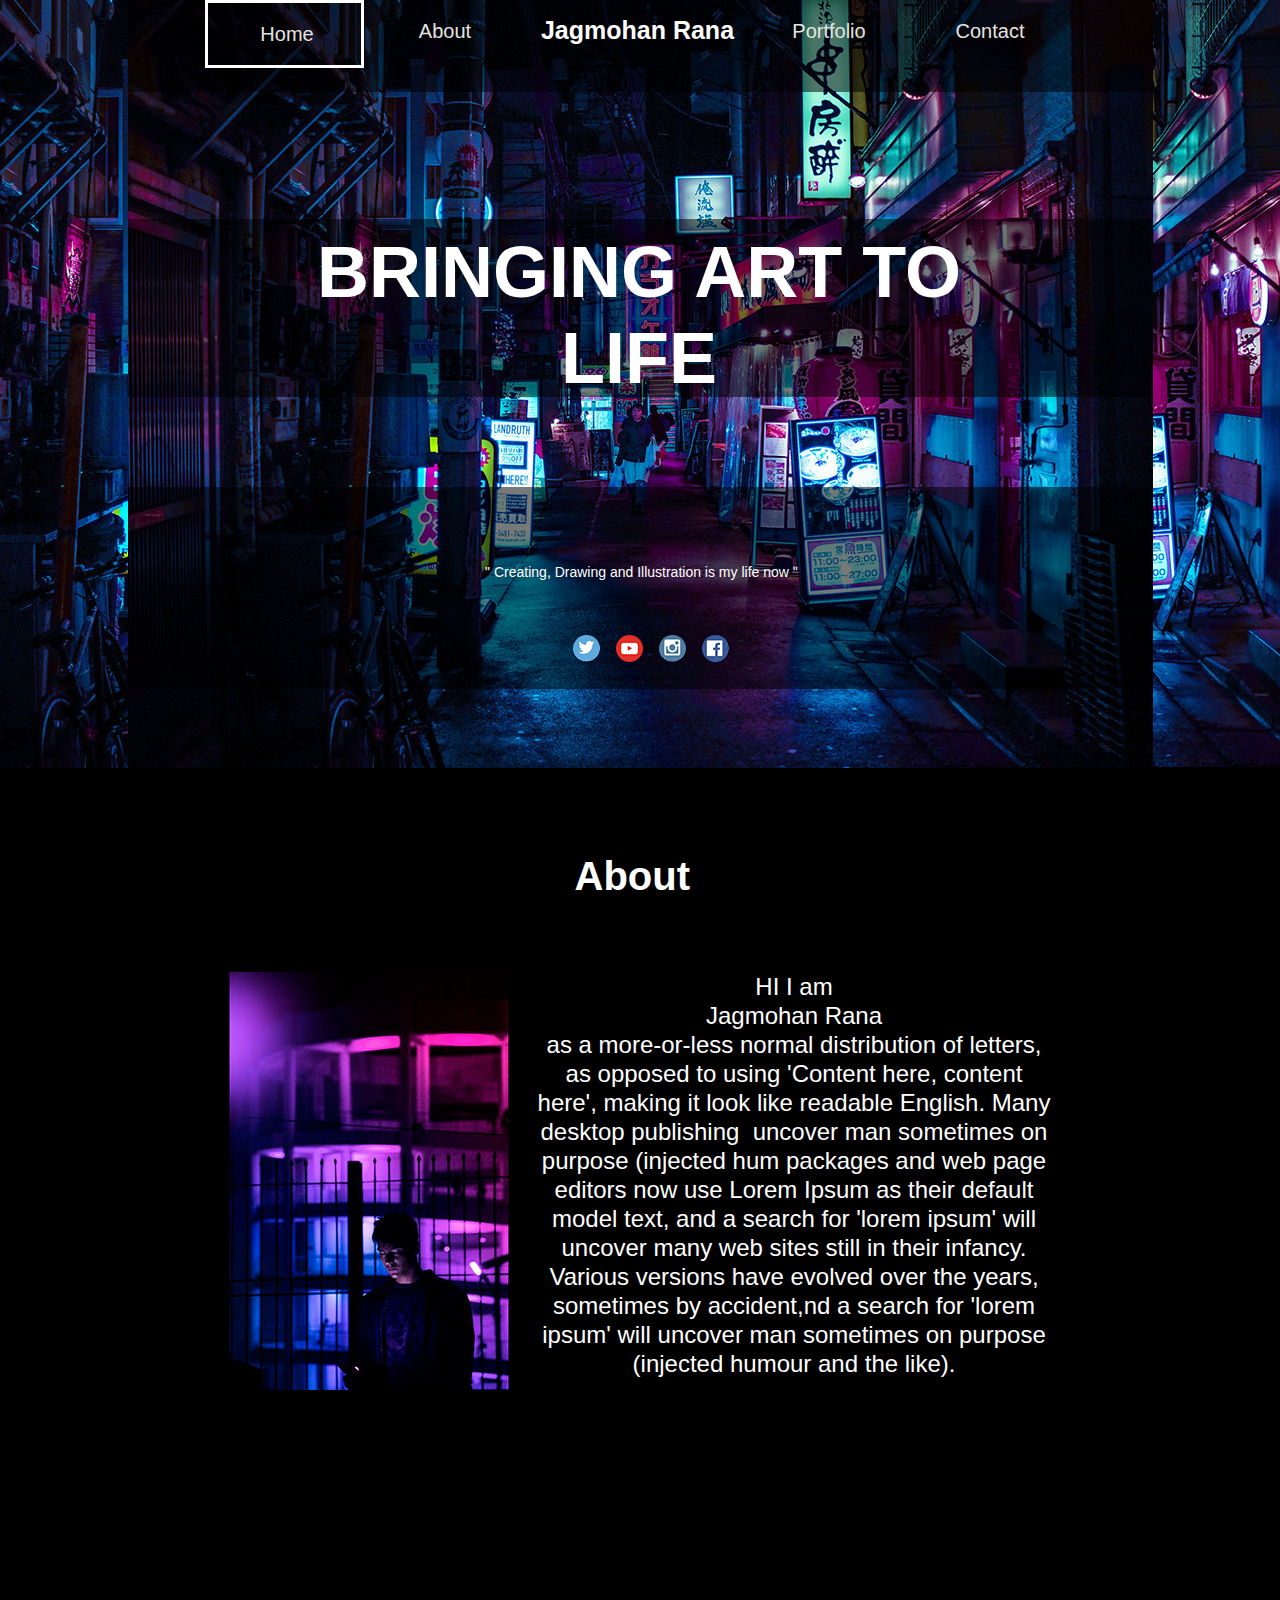
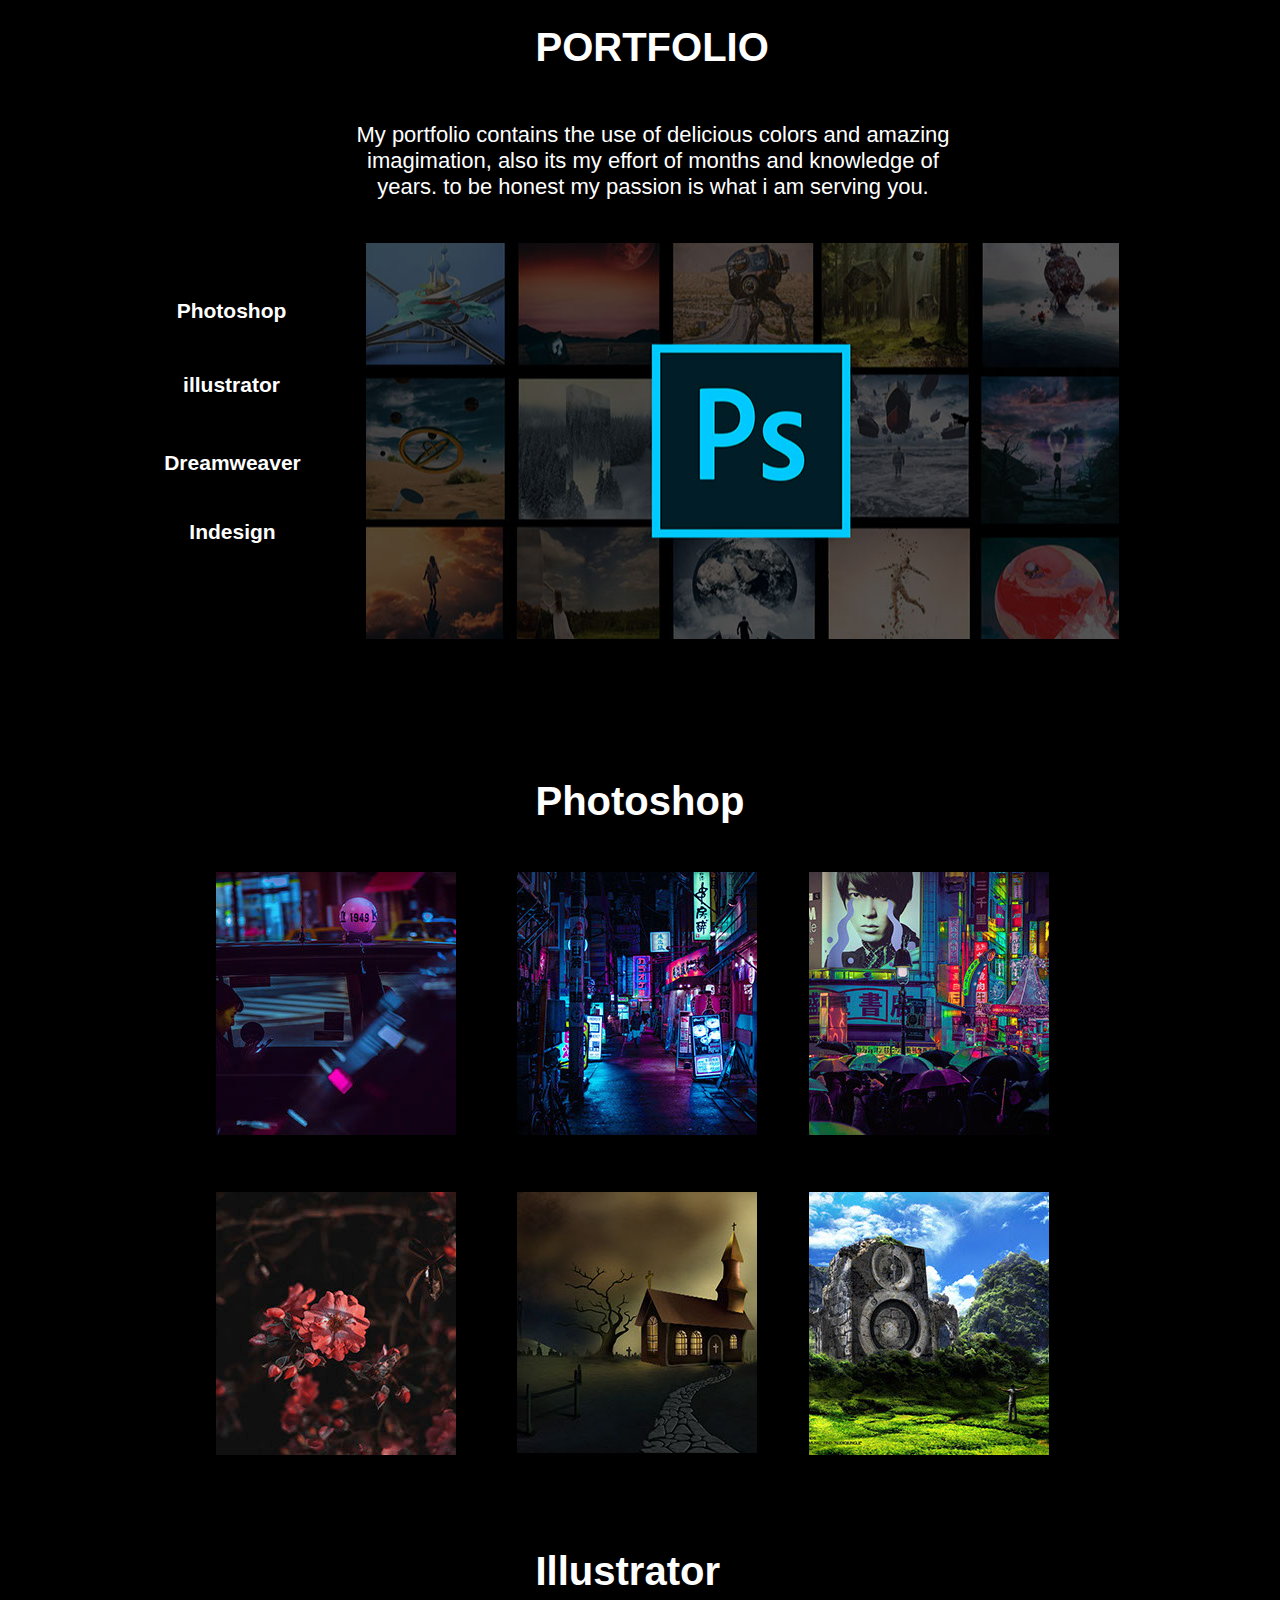
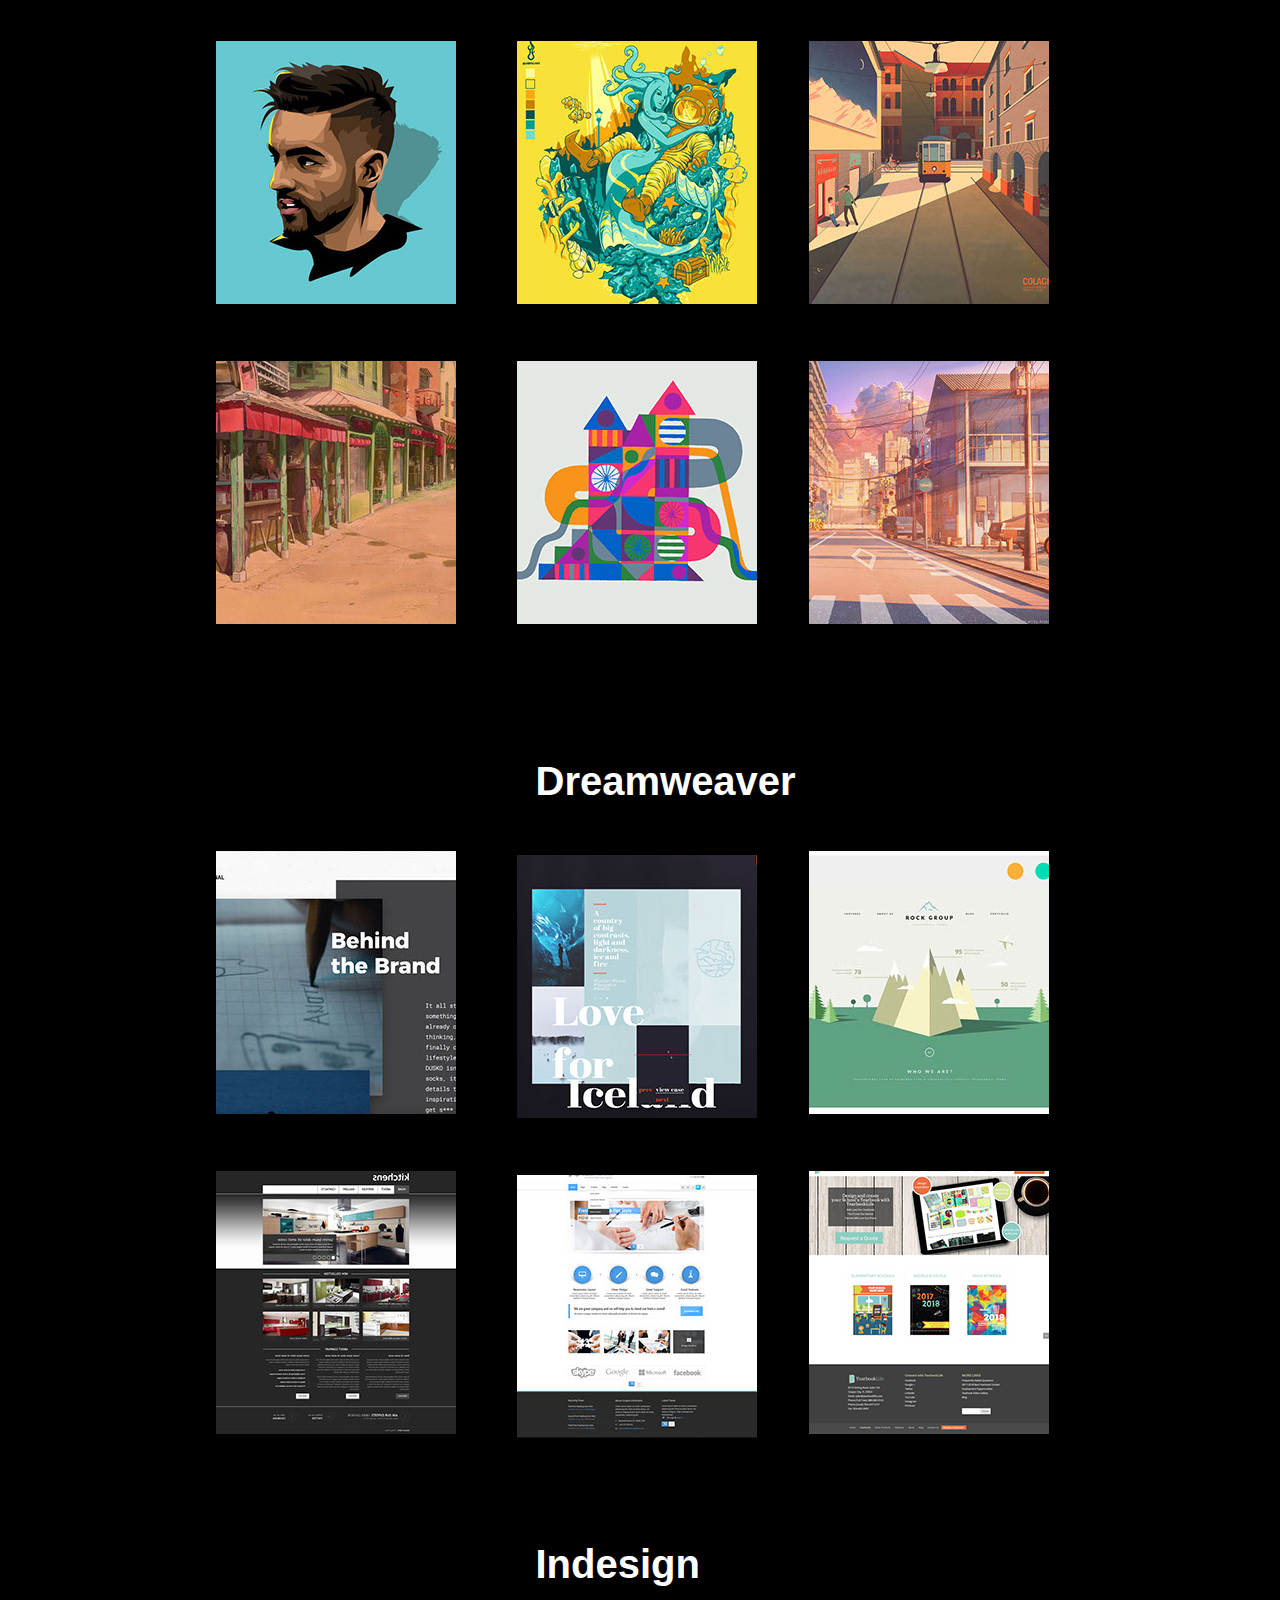
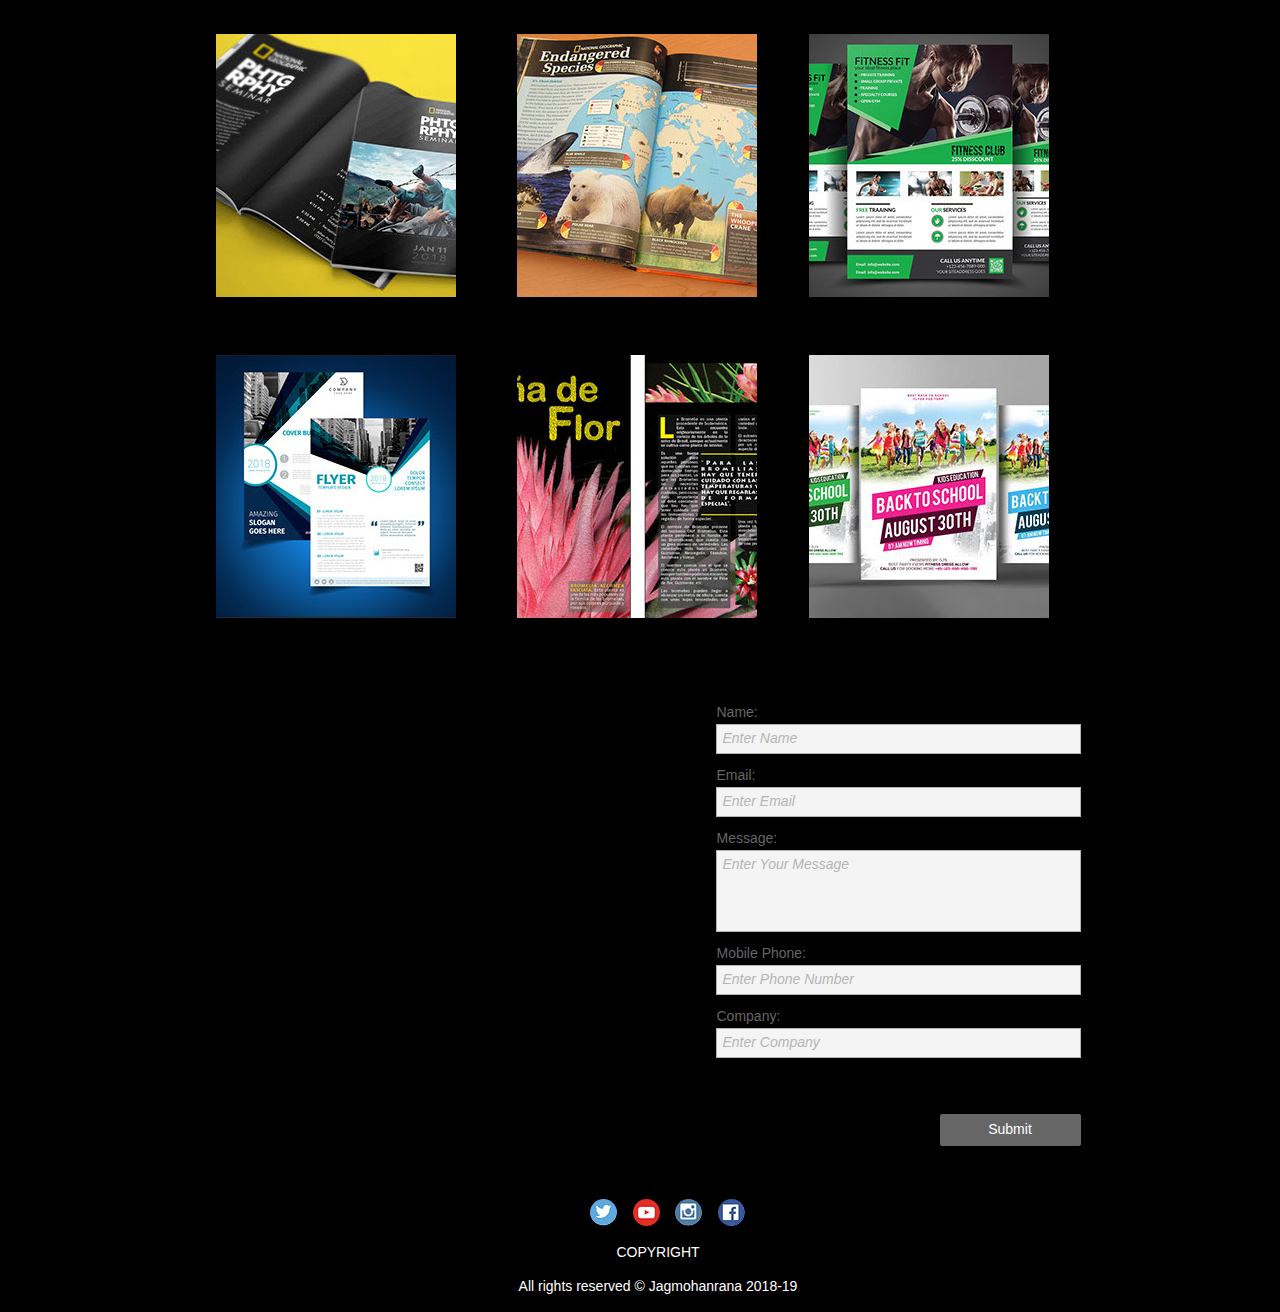
<file: index.html>
<!DOCTYPE html>
<html class="nojs html css_verticalspacer" lang="en-GB">
 <head>

  <meta http-equiv="Content-type" content="text/html;charset=UTF-8"/>
  <meta name="generator" content="2018.0.0.379"/>
  
  <script type="text/javascript">
   // Update the 'nojs'/'js' class on the html node
document.documentElement.className = document.documentElement.className.replace(/\bnojs\b/g, 'js');

// Check that all required assets are uploaded and up-to-date
if(typeof Muse == "undefined") window.Muse = {}; window.Muse.assets = {"required":["museutils.js", "museconfig.js", "jquery.musemenu.js", "jquery.musepolyfill.bgsize.js", "webpro.js", "musewpslideshow.js", "jquery.museoverlay.js", "touchswipe.js", "jquery.watch.js", "jquery.scrolleffects.js", "require.js", "index.css"], "outOfDate":[]};
</script>
  
  <title>Home</title>
  <!-- CSS -->
  <link rel="stylesheet" type="text/css" href="css/site_global.css?crc=444006867"/>
  <link rel="stylesheet" type="text/css" href="css/index.css?crc=4245684904" id="pagesheet"/>
  <!-- JS includes -->
  <!--[if lt IE 9]>
  <script src="scripts/html5shiv.js?crc=4241844378" type="text/javascript"></script>
  <![endif]-->
   </head>
 <body>

  <div class="clearfix" id="page"><!-- group -->
   <div class="clearfix grpelem" id="ppu2592"><!-- column -->
    <div class="clearfix colelem" id="pu2592"><!-- group -->
     <div class="clip_frame clearfix grpelem" id="u2592"><!-- image -->
      <img class="position_content" id="u2592_img" src="images/1516890375594.jpg?crc=415026808" alt="" width="1152" height="768"/>
     </div>
     <div class="clip_frame clearfix grpelem" id="u2582"><!-- image -->
      <img class="position_content" id="u2582_img" src="images/1516890375594.jpg?crc=415026808" alt="" width="1152" height="768"/>
     </div>
     <div class="clip_frame clearfix grpelem" id="u386"><!-- image -->
      <img class="position_content" id="u386_img" src="images/1516890375594.jpg?crc=415026808" alt="" width="1152" height="768"/>
     </div>
     <div class="grpelem" id="u1850"><!-- simple frame --></div>
     <div class="grpelem" id="u1823"><!-- simple frame --></div>
     <div class="clearfix grpelem" id="u97-4"><!-- content -->
      <p>Jagmohan Rana</p>
     </div>
     <nav class="MenuBar clearfix grpelem" id="menuu103"><!-- horizontal box -->
      <div class="MenuItemContainer clearfix grpelem" id="u104"><!-- vertical box -->
       <a class="nonblock nontext MenuItem MenuItemWithSubMenu anim_swing borderbox transition clearfix colelem" id="u107" href="index.html#portfolio"><!-- horizontal box --><div class="MenuItemLabel NoWrap clearfix grpelem" id="u110-4"><!-- content --><p>Portfolio</p></div></a>
      </div>
      <div class="MenuItemContainer clearfix grpelem" id="u296"><!-- vertical box -->
       <a class="nonblock nontext MenuItem MenuItemWithSubMenu anim_swing borderbox transition clearfix colelem" id="u297" href="index.html#contact"><!-- horizontal box --><div class="MenuItemLabel NoWrap clearfix grpelem" id="u300-4"><!-- content --><p>Contact</p></div></a>
      </div>
     </nav>
     <nav class="MenuBar clearfix grpelem" id="menuu317"><!-- horizontal box -->
      <div class="MenuItemContainer clearfix grpelem" id="u362"><!-- vertical box -->
       <a class="nonblock nontext MenuItem MenuItemWithSubMenu anim_swing borderbox transition clearfix colelem" id="u363" href="index.html#home"><!-- horizontal box --><div class="MenuItemLabel NoWrap clearfix grpelem" id="u365-4"><!-- content --><p>Home</p></div></a>
      </div>
      <div class="MenuItemContainer clearfix grpelem" id="u318"><!-- vertical box -->
       <a class="nonblock nontext MenuItem MenuItemWithSubMenu anim_swing borderbox transition clearfix colelem" id="u321" href="index.html#about"><!-- horizontal box --><div class="MenuItemLabel NoWrap clearfix grpelem" id="u324-4"><!-- content --><p>About</p></div></a>
      </div>
     </nav>
     <a class="anchor_item grpelem" id="home"></a>
     <div class="grpelem" id="u1826"><!-- simple frame --></div>
     <div class="clearfix grpelem" id="u409-4"><!-- content -->
      <p>BRINGING ART TO LIFE</p>
     </div>
     <div class="clearfix grpelem" id="u431-4"><!-- content -->
      <p><span id="u431">&nbsp;&quot; Creating, Drawing and Illustration is my life now &quot;</span></p>
     </div>
     <a class="nonblock nontext rounded-corners clip_frame grpelem" id="u413" href="http://www.twitter.com"><!-- image --><img class="block" id="u413_img" src="images/untisaffdtled-1-crop-u413.png?crc=303985751" alt="" width="27" height="27"/></a>
     <a class="nonblock nontext rounded-corners clip_frame grpelem" id="u428" href="http://www.instagram.com"><!-- image --><img class="block" id="u428_img" src="images/untitled-sss1-crop-u428.png?crc=30051916" alt="" width="27" height="27"/></a>
     <a class="nonblock nontext rounded-corners clip_frame grpelem" id="u416" href="http://www.youtube.com"><!-- image --><img class="block" id="u416_img" src="images/untitlasdsaded-1-crop-u416.png?crc=52087827" alt="" width="27" height="27"/></a>
     <a class="nonblock nontext rounded-corners clip_frame grpelem" id="u425" href="http://www.facebook.com"><!-- image --><img class="block" id="u425_img" src="images/untitlesasss-1-crop-u425.png?crc=57130774" alt="" width="27" height="27"/></a>
    </div>
    <a class="anchor_item colelem" id="about"></a>
    <div class="clearfix colelem" id="u1315-4"><!-- content -->
     <p>About</p>
    </div>
    <div class="clearfix colelem" id="pu1324"><!-- group -->
     <div class="clip_frame clearfix grpelem" id="u1324"><!-- image -->
      <img class="position_content" id="u1324_img" src="images/new7.jpg?crc=4043842751" alt="" width="336" height="418"/>
     </div>
     <div class="clearfix grpelem" id="u1327-8"><!-- content -->
      <p>HI I am</p>
      <p>Jagmohan Rana</p>
      <p>as a more-or-less normal distribution of letters, as opposed to using 'Content here, content here', making it look like readable English. Many desktop publishing&nbsp; uncover man sometimes on purpose (injected hum packages and web page editors now use Lorem Ipsum as their default model text, and a search for 'lorem ipsum' will uncover many web sites still in their infancy. Various versions have evolved over the years, sometimes by accident,nd a search for 'lorem ipsum' will uncover man sometimes on purpose (injected humour and the like).</p>
     </div>
    </div>
    <a class="anchor_item colelem" id="portfolio"></a>
    <div class="clearfix colelem" id="u784-4"><!-- content -->
     <p>PORTFOLIO</p>
    </div>
    <div class="clearfix colelem" id="u1040-4"><!-- content -->
     <p>My portfolio contains the use of delicious colors and amazing imagimation, also its my effort of months and knowledge of years. to be honest my passion is what i am serving you.</p>
    </div>
    <div class="PamphletWidget clearfix colelem" id="pamphletu514"><!-- none box -->
     <div class="popup_anchor" id="u515popup">
      <div class="ContainerGroup clearfix" id="u515"><!-- stack box -->
       <div class="Container museBGSize grpelem" id="u516"><!-- simple frame --></div>
       <div class="Container invi museBGSize grpelem" id="u602"><!-- simple frame --></div>
       <div class="Container invi museBGSize grpelem" id="u642"><!-- simple frame --></div>
       <div class="Container invi museBGSize grpelem" id="u654"><!-- simple frame --></div>
      </div>
     </div>
     <div class="ThumbGroup clearfix grpelem" id="u525"><!-- none box -->
      <div class="popup_anchor grpelem" id="pu526popup">
       <div class="popup_element Thumb clearfix" id="pu526"><!-- group -->
        <div class="popup_anchor" id="u526popup">
         <a class="nonblock nontext popup_element anim_swing clearfix" id="u526" href="index.html#photoshop"><!-- group --><div class="clearfix grpelem" id="u583-4"><!-- content --><p>Photoshop</p></div></a>
        </div>
       </div>
      </div>
      <div class="popup_anchor grpelem" id="pu607popup">
       <div class="popup_element Thumb clearfix" id="pu607"><!-- group -->
        <div class="popup_anchor" id="u607popup">
         <a class="nonblock nontext popup_element anim_swing clearfix" id="u607" href="index.html#illustrator"><!-- group --><div class="clearfix grpelem" id="u618-4"><!-- content --><p>illustrator</p></div></a>
        </div>
       </div>
      </div>
      <div class="popup_anchor grpelem" id="pu647popup">
       <div class="popup_element Thumb clearfix" id="pu647"><!-- group -->
        <div class="popup_anchor" id="u647popup">
         <a class="nonblock nontext popup_element anim_swing clearfix" id="u647" href="index.html#dreamweaver"><!-- group --><div class="clearfix grpelem" id="u686-4"><!-- content --><p>Dreamweaver</p></div></a>
        </div>
       </div>
      </div>
      <div class="popup_anchor grpelem" id="pu658popup">
       <div class="popup_element Thumb clearfix" id="pu658"><!-- group -->
        <div class="popup_anchor" id="u658popup">
         <a class="nonblock nontext popup_element anim_swing clearfix" id="u658" href="index.html#indesign"><!-- group --><div class="clearfix grpelem" id="u707-4"><!-- content --><p>Indesign</p></div></a>
        </div>
       </div>
      </div>
     </div>
    </div>
    <a class="anchor_item colelem" id="photoshop"></a>
    <div class="clearfix colelem" id="u1078-4"><!-- content -->
     <p>Photoshop</p>
    </div>
    <div class="clearfix colelem" id="pu1083"><!-- group -->
     <div class="clip_frame grpelem" id="u1083"><!-- image -->
      <img class="block" id="u1083_img" src="images/13308729_607915246051965_4968169235492510792_o-crop-u1083.jpg?crc=535570893" alt="" width="240" height="263"/>
     </div>
     <div class="clip_frame grpelem" id="u1086"><!-- image -->
      <img class="block" id="u1086_img" src="images/1516890375594-crop-u1086.jpg?crc=293949813" alt="" width="240" height="263"/>
     </div>
     <div class="clip_frame grpelem" id="u1091"><!-- image -->
      <img class="block" id="u1091_img" src="images/rr-crop-u1091.jpg?crc=4151307493" alt="" width="240" height="263"/>
     </div>
    </div>
    <div class="clearfix colelem" id="pu1105"><!-- group -->
     <div class="clip_frame grpelem" id="u1105"><!-- image -->
      <img class="block" id="u1105_img" src="images/wtwp4s_bliznaca-crop-u1105.jpg?crc=295330806" alt="" width="240" height="263"/>
     </div>
     <div class="clip_frame grpelem" id="u1101"><!-- image -->
      <img class="block" id="u1101_img" src="images/rohma-ansari-horror-1-crop-u1101.jpg?crc=3883690890" alt="" width="240" height="261"/>
     </div>
     <div class="clip_frame grpelem" id="u1096"><!-- image -->
      <img class="block" id="u1096_img" src="images/188187-1myltx1393171124-crop-u1096.jpg?crc=364315264" alt="" width="240" height="263"/>
     </div>
    </div>
    <a class="anchor_item colelem" id="illustrator"></a>
    <div class="clearfix colelem" id="u1134-4"><!-- content -->
     <p>Illustrator</p>
    </div>
    <div class="clearfix colelem" id="pu1126"><!-- group -->
     <div class="clip_frame clearfix grpelem" id="u1126"><!-- image -->
      <img class="position_content" id="u1126_img" src="images/djev-portrait_large.jpg?crc=92603071" alt="" width="240" height="311"/>
     </div>
     <div class="clip_frame clearfix grpelem" id="u1130"><!-- image -->
      <img class="position_content" id="u1130_img" src="images/105.jpg?crc=4274485846" alt="" width="240" height="298"/>
     </div>
     <div class="clip_frame grpelem" id="u1122"><!-- image -->
      <img class="block" id="u1122_img" src="images/1509_giordano_wallpaper_colagene_1680x1050-crop-u1122.jpg?crc=4028821098" alt="" width="240" height="263"/>
     </div>
    </div>
    <div class="clearfix colelem" id="pu1118"><!-- group -->
     <div class="clip_frame grpelem" id="u1118"><!-- image -->
      <img class="block" id="u1118_img" src="images/studio-ghibli-wallpaper-images-37-crop-u1118.jpg?crc=3964549744" alt="" width="240" height="263"/>
     </div>
     <div class="clip_frame clearfix grpelem" id="u1114"><!-- image -->
      <img class="position_content" id="u1114_img" src="images/playground1a(low).jpg?crc=4000138116" alt="" width="263" height="263"/>
     </div>
     <div class="clip_frame grpelem" id="u1109"><!-- image -->
      <img class="block" id="u1109_img" src="images/arseniy-chebynkin-tokyo-street-sunset-crop-u1109.jpg?crc=289556861" alt="" width="240" height="263"/>
     </div>
    </div>
    <a class="anchor_item colelem" id="dreamweaver"></a>
    <div class="clearfix colelem" id="u1176-4"><!-- content -->
     <p>Dreamweaver</p>
    </div>
    <div class="clearfix colelem" id="pu1180"><!-- group -->
     <div class="clip_frame grpelem" id="u1180"><!-- image -->
      <img class="block" id="u1180_img" src="images/5a2b4645d64aa0000120fefb_about-the-brand-crop-u1180.jpg?crc=445328939" alt="" width="240" height="263"/>
     </div>
     <div class="clip_frame clearfix grpelem" id="u1171"><!-- image -->
      <img class="position_content" id="u1171_img" src="images/2018_trends_assymmetrical_grid.jpg?crc=4292314495" alt="" width="261" height="263"/>
     </div>
     <div class="clip_frame grpelem" id="u1196"><!-- image -->
      <img class="block" id="u1196_img" src="images/flat-web-design-noida-crop-u1196.jpg?crc=417182541" alt="" width="240" height="263"/>
     </div>
    </div>
    <div class="clearfix colelem" id="pu1184"><!-- group -->
     <div class="clip_frame clearfix grpelem" id="u1184"><!-- image -->
      <img class="position_content" id="u1184_img" src="images/interesting-design-ideas-home-website-designing-websites-interior-on-outstanding-14.jpg?crc=4039277643" alt="" width="240" height="267"/>
     </div>
     <div class="clip_frame clearfix grpelem" id="u1188"><!-- image -->
      <img class="position_content" id="u1188_img" src="images/psd-corporate-business-web-design-template-free-download-make-a-photo-gallery-free-web-design-templates.jpg?crc=3794631714" alt="" width="240" height="284"/>
     </div>
     <div class="clip_frame clearfix grpelem" id="u1192"><!-- image -->
      <img class="position_content" id="u1192_img" src="images/screencapture-yearbooklife-yearbooks-1503933673233.png?crc=106323954" alt="" width="240" height="281"/>
     </div>
    </div>
    <a class="anchor_item colelem" id="indesign"></a>
    <div class="clearfix colelem" id="u1234-4"><!-- content -->
     <p>Indesign</p>
    </div>
    <div class="clearfix colelem" id="pu1238"><!-- group -->
     <div class="clip_frame grpelem" id="u1238"><!-- image -->
      <img class="block" id="u1238_img" src="images/9d20e853-0d60-4647-b15e-f8f8c149e1cf_rw_1920-crop-u1238.jpg?crc=4036665969" alt="" width="240" height="263"/>
     </div>
     <div class="clip_frame grpelem" id="u1229"><!-- image -->
      <img class="block" id="u1229_img" src="images/dsc_0093-crop-u1229.jpg?crc=151593341" alt="" width="240" height="263"/>
     </div>
     <div class="clip_frame grpelem" id="u1254"><!-- image -->
      <img class="block" id="u1254_img" src="images/flyer-mock-up_01--crop-u1254.jpg?crc=12857249" alt="" width="240" height="263"/>
     </div>
    </div>
    <div class="clearfix colelem" id="pu1242"><!-- group -->
     <div class="clip_frame clearfix grpelem" id="u1242"><!-- image -->
      <img class="position_content" id="u1242_img" src="images/large_product-flyer_letter.jpg?crc=3770200320" alt="" width="263" height="263"/>
     </div>
     <div class="clip_frame grpelem" id="u1246"><!-- image -->
      <img class="block" id="u1246_img" src="images/doble_pagina-big-crop-u1246.jpg?crc=4232810245" alt="" width="240" height="263"/>
     </div>
     <div class="clip_frame grpelem" id="u1250"><!-- image -->
      <img class="block" id="u1250_img" src="images/mockups_04--crop-u1250.jpg?crc=3945791073" alt="" width="240" height="263"/>
     </div>
    </div>
    <a class="anchor_item colelem" id="contact"></a>
    <div class="clearfix colelem" id="pu1380"><!-- group -->
     <div class="size_fixed grpelem" id="u1380" data-pintopage="page_fluidx"><!-- custom html -->
      
<iframe class="actAsDiv" style="width:100%;height:100%;" frameborder="0" scrolling="no" marginheight="0" marginwidth="0" src="https://maps.google.com/maps?f=q&amp;source=s_q&amp;q=Adobe%20Systems%20Inc%2C%20Park%20Avenue%2C%20San%20Jose%2C%20CA&amp;aq=0&amp;ie=UTF8&amp;t=m&amp;z=12&amp;iwloc=A&amp;output=embed"></iframe>

     </div>
     <form class="form-grp clearfix grpelem" id="widgetu1385" method="post" enctype="multipart/form-data" action="scripts/form-u1385.php"><!-- none box -->
      <div class="fld-grp clearfix grpelem" id="widgetu1387" data-required="true"><!-- none box -->
       <label class="fld-label actAsDiv clearfix grpelem" id="u1389-4" for="widgetu1387_input"><!-- content --><span class="actAsPara">Name:</span></label>
       <span class="fld-input NoWrap actAsDiv clearfix grpelem" id="u1390-4"><!-- content --><input class="wrapped-input" type="text" spellcheck="false" id="widgetu1387_input" name="custom_U1387" tabindex="1"/><label class="wrapped-input fld-prompt" id="widgetu1387_prompt" for="widgetu1387_input"><span class="actAsPara">Enter Name</span></label></span>
      </div>
      <div class="fld-grp clearfix grpelem" id="widgetu1393" data-required="true" data-type="email"><!-- none box -->
       <label class="fld-label actAsDiv clearfix grpelem" id="u1396-4" for="widgetu1393_input"><!-- content --><span class="actAsPara">Email:</span></label>
       <span class="fld-input NoWrap actAsDiv clearfix grpelem" id="u1394-4"><!-- content --><input class="wrapped-input" type="email" spellcheck="false" id="widgetu1393_input" name="Email" tabindex="2"/><label class="wrapped-input fld-prompt" id="widgetu1393_prompt" for="widgetu1393_input"><span class="actAsPara">Enter Email</span></label></span>
      </div>
      <div class="clearfix grpelem" id="u1391-4"><!-- content -->
       <p>Submitting Form...</p>
      </div>
      <div class="clearfix grpelem" id="u1401-4"><!-- content -->
       <p>The server encountered an error.</p>
      </div>
      <div class="clearfix grpelem" id="u1392-4"><!-- content -->
       <p>Form received.</p>
      </div>
      <button class="submit-btn NoWrap rounded-corners clearfix grpelem" id="u1386-4" type="submit" value="Submit" tabindex="6"><!-- content -->
       <div style="margin-top:-12px;height:12px;">
        <p>Submit</p>
       </div>
      </button>
      <div class="fld-grp clearfix grpelem" id="widgetu1397" data-required="false"><!-- none box -->
       <label class="fld-label actAsDiv clearfix grpelem" id="u1399-4" for="widgetu1397_input"><!-- content --><span class="actAsPara">Message:</span></label>
       <span class="fld-textarea actAsDiv clearfix grpelem" id="u1400-4"><!-- content --><textarea class="wrapped-input" id="widgetu1397_input" name="custom_U1397" tabindex="3"></textarea><label class="wrapped-input fld-prompt" id="widgetu1397_prompt" for="widgetu1397_input"><span class="actAsPara">Enter Your Message</span></label></span>
      </div>
      <div class="fld-grp clearfix grpelem" id="widgetu1437" data-required="true"><!-- none box -->
       <label class="fld-label actAsDiv clearfix grpelem" id="u1440-4" for="widgetu1437_input"><!-- content --><span class="actAsPara">Mobile Phone:</span></label>
       <span class="fld-input NoWrap actAsDiv clearfix grpelem" id="u1438-4"><!-- content --><input class="wrapped-input" type="tel" spellcheck="false" id="widgetu1437_input" name="custom_U1437" tabindex="4"/><label class="wrapped-input fld-prompt" id="widgetu1437_prompt" for="widgetu1437_input"><span class="actAsPara">Enter Phone Number</span></label></span>
      </div>
      <div class="fld-grp clearfix grpelem" id="widgetu1650" data-required="true"><!-- none box -->
       <label class="fld-label actAsDiv clearfix grpelem" id="u1652-4" for="widgetu1650_input"><!-- content --><span class="actAsPara">Company:</span></label>
       <span class="fld-input NoWrap actAsDiv clearfix grpelem" id="u1653-4"><!-- content --><input class="wrapped-input" type="text" spellcheck="false" id="widgetu1650_input" name="custom_U1650" tabindex="5"/><label class="wrapped-input fld-prompt" id="widgetu1650_prompt" for="widgetu1650_input"><span class="actAsPara">Enter Company</span></label></span>
      </div>
     </form>
    </div>
    <div class="clearfix colelem" id="pu1352"><!-- group -->
     <a class="nonblock nontext rounded-corners clip_frame grpelem" id="u1352" href="http://www.twitter.com"><!-- image --><img class="block" id="u1352_img" src="images/untisaffdtled-1-crop-u1352.png?crc=303985751" alt="" width="27" height="27"/></a>
     <a class="nonblock nontext rounded-corners clip_frame grpelem" id="u1356" href="http://www.youtube.com"><!-- image --><img class="block" id="u1356_img" src="images/untitlasdsaded-1-crop-u1356.png?crc=52087827" alt="" width="27" height="27"/></a>
     <a class="nonblock nontext rounded-corners clip_frame grpelem" id="u1354" href="http://www.instagram.com" target="_blank"><!-- image --><img class="block" id="u1354_img" src="images/untitled-sss1-crop-u1354.png?crc=30051916" alt="" width="27" height="27"/></a>
     <a class="nonblock nontext rounded-corners clip_frame grpelem" id="u1358" href="http://www.facebook.com"><!-- image --><img class="block" id="u1358_img" src="images/untitlesasss-1-crop-u1358.png?crc=57130774" alt="" width="27" height="27"/></a>
    </div>
   </div>
   <div class="clearfix grpelem" id="pu1985"><!-- group -->
    <div class="browser_width mse_pre_init" id="u1985-bw">
     <div id="u1985"><!-- simple frame --></div>
    </div>
    <nav class="MenuBar clearfix mse_pre_init" id="menuu1940"><!-- horizontal box -->
     <div class="MenuItemContainer clearfix grpelem" id="u1948"><!-- vertical box -->
      <a class="nonblock nontext MenuItem MenuItemWithSubMenu anim_swing borderbox transition clearfix colelem" id="u1949" href="index.html#portfolio"><!-- horizontal box --><div class="MenuItemLabel NoWrap clearfix grpelem" id="u1950-4"><!-- content --><p>Portfolio</p></div></a>
     </div>
     <div class="MenuItemContainer clearfix grpelem" id="u1941"><!-- vertical box -->
      <a class="nonblock nontext MenuItem MenuItemWithSubMenu anim_swing borderbox transition clearfix colelem" id="u1942" href="index.html#contact"><!-- horizontal box --><div class="MenuItemLabel NoWrap clearfix grpelem" id="u1945-4"><!-- content --><p>Contact</p></div></a>
     </div>
    </nav>
    <nav class="MenuBar clearfix mse_pre_init" id="menuu1895"><!-- horizontal box -->
     <div class="MenuItemContainer clearfix grpelem" id="u1903"><!-- vertical box -->
      <a class="nonblock nontext MenuItem MenuItemWithSubMenu anim_swing borderbox transition clearfix colelem" id="u1904" href="index.html#home"><!-- horizontal box --><div class="MenuItemLabel NoWrap clearfix grpelem" id="u1906-4"><!-- content --><p>Home</p></div></a>
     </div>
     <div class="MenuItemContainer clearfix grpelem" id="u1896"><!-- vertical box -->
      <a class="nonblock nontext MenuItem MenuItemWithSubMenu anim_swing borderbox transition clearfix colelem" id="u1897" href="index.html#about"><!-- horizontal box --><div class="MenuItemLabel NoWrap clearfix grpelem" id="u1899-4"><!-- content --><p>About</p></div></a>
     </div>
    </nav>
    <div class="clearfix mse_pre_init" id="u1988-4"><!-- content -->
     <p>Jagmohan Rana</p>
    </div>
   </div>
   <div class="verticalspacer" data-offset-top="6026" data-content-above-spacer="6026" data-content-below-spacer="62"></div>
   <div class="clearfix grpelem" id="u490-8"><!-- content -->
    <p id="u490-2"><span id="u490">COPYRIGHT</span></p>
    <p id="u490-3">&nbsp;</p>
    <p id="u490-5">All rights reserved © Jagmohanrana 2018-19</p>
    <p>&nbsp;</p>
   </div>
  </div>
  <!-- Other scripts -->
  <script type="text/javascript">
   // Decide weather to suppress missing file error or not based on preference setting
var suppressMissingFileError = false
</script>
  <script type="text/javascript">
   window.Muse.assets.check=function(d){if(!window.Muse.assets.checked){window.Muse.assets.checked=!0;var b={},c=function(a,b){if(window.getComputedStyle){var c=window.getComputedStyle(a,null);return c&&c.getPropertyValue(b)||c&&c[b]||""}if(document.documentElement.currentStyle)return(c=a.currentStyle)&&c[b]||a.style&&a.style[b]||"";return""},a=function(a){if(a.match(/^rgb/))return a=a.replace(/\s+/g,"").match(/([\d\,]+)/gi)[0].split(","),(parseInt(a[0])<<16)+(parseInt(a[1])<<8)+parseInt(a[2]);if(a.match(/^\#/))return parseInt(a.substr(1),
16);return 0},g=function(g){for(var f=document.getElementsByTagName("link"),h=0;h<f.length;h++)if("text/css"==f[h].type){var i=(f[h].href||"").match(/\/?css\/([\w\-]+\.css)\?crc=(\d+)/);if(!i||!i[1]||!i[2])break;b[i[1]]=i[2]}f=document.createElement("div");f.className="version";f.style.cssText="display:none; width:1px; height:1px;";document.getElementsByTagName("body")[0].appendChild(f);for(h=0;h<Muse.assets.required.length;){var i=Muse.assets.required[h],l=i.match(/([\w\-\.]+)\.(\w+)$/),k=l&&l[1]?
l[1]:null,l=l&&l[2]?l[2]:null;switch(l.toLowerCase()){case "css":k=k.replace(/\W/gi,"_").replace(/^([^a-z])/gi,"_$1");f.className+=" "+k;k=a(c(f,"color"));l=a(c(f,"backgroundColor"));k!=0||l!=0?(Muse.assets.required.splice(h,1),"undefined"!=typeof b[i]&&(k!=b[i]>>>24||l!=(b[i]&16777215))&&Muse.assets.outOfDate.push(i)):h++;f.className="version";break;case "js":h++;break;default:throw Error("Unsupported file type: "+l);}}d?d().jquery!="1.8.3"&&Muse.assets.outOfDate.push("jquery-1.8.3.min.js"):Muse.assets.required.push("jquery-1.8.3.min.js");
f.parentNode.removeChild(f);if(Muse.assets.outOfDate.length||Muse.assets.required.length)f="Some files on the server may be missing or incorrect. Clear browser cache and try again. If the problem persists please contact website author.",g&&Muse.assets.outOfDate.length&&(f+="\nOut of date: "+Muse.assets.outOfDate.join(",")),g&&Muse.assets.required.length&&(f+="\nMissing: "+Muse.assets.required.join(",")),suppressMissingFileError?(f+="\nUse SuppressMissingFileError key in AppPrefs.xml to show missing file error pop up.",console.log(f)):alert(f)};location&&location.search&&location.search.match&&location.search.match(/muse_debug/gi)?
setTimeout(function(){g(!0)},5E3):g()}};
var muse_init=function(){require.config({baseUrl:""});require(["jquery","museutils","whatinput","jquery.musemenu","jquery.musepolyfill.bgsize","webpro","musewpslideshow","jquery.museoverlay","touchswipe","jquery.watch","jquery.scrolleffects"],function(d){var $ = d;$(document).ready(function(){try{
window.Muse.assets.check($);/* body */
Muse.Utils.transformMarkupToFixBrowserProblemsPreInit();/* body */
Muse.Utils.prepHyperlinks(true);/* body */
Muse.Utils.resizeHeight('.browser_width');/* resize height */
Muse.Utils.requestAnimationFrame(function() { $('body').addClass('initialized'); });/* mark body as initialized */
Muse.Utils.makeButtonsVisibleAfterSettingMinWidth();/* body */
Muse.Utils.initWidget('.MenuBar', ['#bp_infinity'], function(elem) { return $(elem).museMenu(); });/* unifiedNavBar */
Muse.Utils.initWidget('#pamphletu514', ['#bp_infinity'], function(elem) { return new WebPro.Widget.ContentSlideShow(elem, {contentLayout_runtime:'stack',event:'mouseover',deactivationEvent:'none',autoPlay:false,displayInterval:3000,transitionStyle:'vertical',transitionDuration:300,hideAllContentsFirst:false,shuffle:false,enableSwipe:true,resumeAutoplay:true,resumeAutoplayInterval:3000,playOnce:false,autoActivate_runtime:false,isResponsive:false}); });/* #pamphletu514 */
Muse.Utils.initWidget('#widgetu1385', ['#bp_infinity'], function(elem) { return new WebPro.Widget.Form(elem, {validationEvent:'submit',errorStateSensitivity:'high',fieldWrapperClass:'fld-grp',formSubmittedClass:'frm-sub-st',formErrorClass:'frm-subm-err-st',formDeliveredClass:'frm-subm-ok-st',notEmptyClass:'non-empty-st',focusClass:'focus-st',invalidClass:'fld-err-st',requiredClass:'fld-err-st',ajaxSubmit:true}); });/* #widgetu1385 */
Muse.Utils.fullPage('#page');/* 100% height page */
$('#u1985-bw').registerPositionScrollEffect([{"in":[-Infinity,541],"speed":[null,-1]},{"in":[541,Infinity],"speed":[null,0]}]);/* scroll effect */
$('#menuu1940').registerPositionScrollEffect([{"in":[-Infinity,554],"speed":[0,-1]},{"in":[554,Infinity],"speed":[0,0]}]);/* scroll effect */
$('#menuu1895').registerPositionScrollEffect([{"in":[-Infinity,547.5],"speed":[0,-1]},{"in":[547.5,Infinity],"speed":[0,0]}]);/* scroll effect */
$('#u1988-4').registerPositionScrollEffect([{"in":[-Infinity,541],"speed":[0,-1]},{"in":[541,Infinity],"speed":[0,0]}]);/* scroll effect */
Muse.Utils.showWidgetsWhenReady();/* body */
Muse.Utils.transformMarkupToFixBrowserProblems();/* body */
}catch(b){if(b&&"function"==typeof b.notify?b.notify():Muse.Assert.fail("Error calling selector function: "+b),false)throw b;}})})};

</script>
  <!-- RequireJS script -->
  <script src="scripts/require.js?crc=4157109226" type="text/javascript" async data-main="scripts/museconfig.js?crc=380897831" onload="if (requirejs) requirejs.onError = function(requireType, requireModule) { if (requireType && requireType.toString && requireType.toString().indexOf && 0 <= requireType.toString().indexOf('#scripterror')) window.Muse.assets.check(); }" onerror="window.Muse.assets.check();"></script>
   </body>
</html>
</file>
<file: css/site_global.css>
html{min-height:100%;min-width:100%;-ms-text-size-adjust:none;}body,div,dl,dt,dd,ul,ol,li,nav,h1,h2,h3,h4,h5,h6,pre,code,form,fieldset,legend,input,button,textarea,p,blockquote,th,td,a{margin:0px;padding:0px;border-width:0px;border-style:solid;border-color:transparent;-webkit-transform-origin:left top;-ms-transform-origin:left top;-o-transform-origin:left top;transform-origin:left top;background-repeat:no-repeat;}button.submit-btn{-moz-box-sizing:content-box;-webkit-box-sizing:content-box;box-sizing:content-box;}.transition{-webkit-transition-property:background-image,background-position,background-color,border-color,border-radius,color,font-size,font-style,font-weight,letter-spacing,line-height,text-align,box-shadow,text-shadow,opacity;transition-property:background-image,background-position,background-color,border-color,border-radius,color,font-size,font-style,font-weight,letter-spacing,line-height,text-align,box-shadow,text-shadow,opacity;}.transition *{-webkit-transition:inherit;transition:inherit;}table{border-collapse:collapse;border-spacing:0px;}fieldset,img{border:0px;border-style:solid;-webkit-transform-origin:left top;-ms-transform-origin:left top;-o-transform-origin:left top;transform-origin:left top;}address,caption,cite,code,dfn,em,strong,th,var,optgroup{font-style:inherit;font-weight:inherit;}del,ins{text-decoration:none;}li{list-style:none;}caption,th{text-align:left;}h1,h2,h3,h4,h5,h6{font-size:100%;font-weight:inherit;}input,button,textarea,select,optgroup,option{font-family:inherit;font-size:inherit;font-style:inherit;font-weight:inherit;}.form-grp input,.form-grp textarea{-webkit-appearance:none;-webkit-border-radius:0;}body{font-family:Arial, Helvetica Neue, Helvetica, sans-serif;text-align:left;font-size:14px;line-height:17px;word-wrap:break-word;text-rendering:optimizeLegibility;-moz-font-feature-settings:'liga';-ms-font-feature-settings:'liga';-webkit-font-feature-settings:'liga';font-feature-settings:'liga';}a:link{color:#0000FF;text-decoration:underline;}a:visited{color:#800080;text-decoration:underline;}a:hover{color:#0000FF;text-decoration:underline;}a:active{color:#EE0000;text-decoration:underline;}a.nontext{color:black;text-decoration:none;font-style:normal;font-weight:normal;}.normal_text{color:#000000;direction:ltr;font-family:Arial, Helvetica Neue, Helvetica, sans-serif;font-size:14px;font-style:normal;font-weight:normal;letter-spacing:0px;line-height:17px;text-align:left;text-decoration:none;text-indent:0px;text-transform:none;vertical-align:0px;padding:0px;}.list0 li:before{position:absolute;right:100%;letter-spacing:0px;text-decoration:none;font-weight:normal;font-style:normal;}.rtl-list li:before{right:auto;left:100%;}.nls-None > li:before,.nls-None .list3 > li:before,.nls-None .list6 > li:before{margin-right:6px;content:'•';}.nls-None .list1 > li:before,.nls-None .list4 > li:before,.nls-None .list7 > li:before{margin-right:6px;content:'○';}.nls-None,.nls-None .list1,.nls-None .list2,.nls-None .list3,.nls-None .list4,.nls-None .list5,.nls-None .list6,.nls-None .list7,.nls-None .list8{padding-left:34px;}.nls-None.rtl-list,.nls-None .list1.rtl-list,.nls-None .list2.rtl-list,.nls-None .list3.rtl-list,.nls-None .list4.rtl-list,.nls-None .list5.rtl-list,.nls-None .list6.rtl-list,.nls-None .list7.rtl-list,.nls-None .list8.rtl-list{padding-left:0px;padding-right:34px;}.nls-None .list2 > li:before,.nls-None .list5 > li:before,.nls-None .list8 > li:before{margin-right:6px;content:'-';}.nls-None.rtl-list > li:before,.nls-None .list1.rtl-list > li:before,.nls-None .list2.rtl-list > li:before,.nls-None .list3.rtl-list > li:before,.nls-None .list4.rtl-list > li:before,.nls-None .list5.rtl-list > li:before,.nls-None .list6.rtl-list > li:before,.nls-None .list7.rtl-list > li:before,.nls-None .list8.rtl-list > li:before{margin-right:0px;margin-left:6px;}.TabbedPanelsTab{white-space:nowrap;}.MenuBar .MenuBarView,.MenuBar .SubMenuView{display:block;list-style:none;}.MenuBar .SubMenu{display:none;position:absolute;}.NoWrap{white-space:nowrap;word-wrap:normal;}.rootelem{margin-left:auto;margin-right:auto;}.colelem{display:inline;float:left;clear:both;}.clearfix:after{content:"\0020";visibility:hidden;display:block;height:0px;clear:both;}*:first-child+html .clearfix{zoom:1;}.clip_frame{overflow:hidden;}.popup_anchor{position:relative;width:0px;height:0px;}.allow_click_through *{pointer-events:auto;}.popup_element{z-index:100000;}.svg{display:block;vertical-align:top;}span.wrap{content:'';clear:left;display:block;}span.actAsInlineDiv{display:inline-block;}.position_content,.excludeFromNormalFlow{float:left;}.preload_images{position:absolute;overflow:hidden;left:-9999px;top:-9999px;height:1px;width:1px;}.preload{height:1px;width:1px;}.animateStates{-webkit-transition:0.3s ease-in-out;-moz-transition:0.3s ease-in-out;-o-transition:0.3s ease-in-out;transition:0.3s ease-in-out;}[data-whatinput="mouse"] *:focus,[data-whatinput="touch"] *:focus,input:focus,textarea:focus{outline:none;}textarea{resize:none;overflow:auto;}.allow_click_through,.fld-prompt{pointer-events:none;}.wrapped-input{position:absolute;top:0px;left:0px;background:transparent;border:none;}.submit-btn{z-index:50000;cursor:pointer;}.anchor_item{width:22px;height:18px;}.MenuBar .SubMenuVisible,.MenuBarVertical .SubMenuVisible,.MenuBar .SubMenu .SubMenuVisible,.popup_element.Active,span.actAsPara,.actAsDiv,a.nonblock.nontext,img.block{display:block;}.widget_invisible,.js .invi,.js .mse_pre_init{visibility:hidden;}.ose_ei{visibility:hidden;z-index:0;}.no_vert_scroll{overflow-y:hidden;}.always_vert_scroll{overflow-y:scroll;}.always_horz_scroll{overflow-x:scroll;}.fullscreen{overflow:hidden;left:0px;top:0px;position:fixed;height:100%;width:100%;-moz-box-sizing:border-box;-webkit-box-sizing:border-box;-ms-box-sizing:border-box;box-sizing:border-box;}.fullwidth{position:absolute;}.borderbox{-moz-box-sizing:border-box;-webkit-box-sizing:border-box;-ms-box-sizing:border-box;box-sizing:border-box;}.scroll_wrapper{position:absolute;overflow:auto;left:0px;right:0px;top:0px;bottom:0px;padding-top:0px;padding-bottom:0px;margin-top:0px;margin-bottom:0px;}.browser_width > *{position:absolute;left:0px;right:0px;}.grpelem,.accordion_wrapper{display:inline;float:left;}.fld-checkbox input[type=checkbox],.fld-radiobutton input[type=radio]{position:absolute;overflow:hidden;clip:rect(0px, 0px, 0px, 0px);height:1px;width:1px;margin:-1px;padding:0px;border:0px;}.fld-checkbox input[type=checkbox] + label,.fld-radiobutton input[type=radio] + label{display:inline-block;background-repeat:no-repeat;cursor:pointer;float:left;width:100%;height:100%;}.pointer_cursor,.fld-recaptcha-mode,.fld-recaptcha-refresh,.fld-recaptcha-help{cursor:pointer;}p,h1,h2,h3,h4,h5,h6,ol,ul,span.actAsPara{max-height:1000000px;}.superscript{vertical-align:super;font-size:66%;line-height:0px;}.subscript{vertical-align:sub;font-size:66%;line-height:0px;}.horizontalSlideShow{-ms-touch-action:pan-y;touch-action:pan-y;}.verticalSlideShow{-ms-touch-action:pan-x;touch-action:pan-x;}.colelem100,.verticalspacer{clear:both;}.list0 li,.MenuBar .MenuItemContainer,.SlideShowContentPanel .fullscreen img,.css_verticalspacer .verticalspacer{position:relative;}.popup_element.Inactive,.js .disn,.js .an_invi,.hidden,.breakpoint{display:none;}#muse_css_mq{position:absolute;display:none;background-color:#FFFFFE;}.fluid_height_spacer{width:0.01px;}.muse_check_css{display:none;position:fixed;}@media screen and (-webkit-min-device-pixel-ratio:0){body{text-rendering:auto;}}
</file>
<file: css/index.css>
#pu526:hover #u526,#pu607:hover #u607{width:118px;height:53px;border-style:solid;border-width:2px;border-color:#FFFFFF;top:0px;margin-top:0px;left:0px;margin-left:0px;min-height:0px;}#pu647:hover #u647{width:143px;height:54px;border-style:solid;border-width:2px;border-color:#FFFFFF;top:0px;margin-top:0px;left:0px;margin-left:0px;min-height:0px;}#pu658:hover #u658{width:141px;height:53px;border-style:solid;border-width:2px;border-color:#FFFFFF;top:0px;margin-top:0px;left:0px;margin-left:0px;min-height:0px;}.ie #pu526:hover #u526,.ie #pu607:hover #u607,.ie #pu647:hover #u647,.ie #pu658:hover #u658{opacity:1;-ms-filter:"";filter:none;background-color:transparent;}.version.index{color:#0000FD;background-color:#1002A8;}#muse_css_mq{background-color:#FFFFFF;}#page{z-index:1;width:1025px;min-height:6106px;background-image:none;border-width:0px;border-color:#000000;background-color:transparent;margin-left:auto;margin-right:auto;}#ppu2592{z-index:0;width:0.01px;margin-right:-10000px;margin-left:-290px;}#pu2592{z-index:2;width:0.01px;}#u2592{z-index:2;width:1025px;background-color:#000000;position:relative;margin-right:-10000px;}#u2592_img{margin-left:-64px;margin-right:-63px;}#u2582{z-index:4;width:1025px;background-color:#000000;position:relative;margin-right:-10000px;left:579px;}#u2582_img{margin:-1px -60px 1px -67px;}#u386{z-index:6;width:1025px;background-color:#000000;position:relative;margin-right:-10000px;left:290px;}#u386_img{margin-left:-66px;margin-right:-61px;}#u1850{z-index:8;width:1025px;height:92px;background-color:#000000;opacity:0.52;-ms-filter:"progid:DXImageTransform.Microsoft.Alpha(Opacity=52)";filter:alpha(opacity=52);position:relative;margin-right:-10000px;left:290px;}#u1823{z-index:9;width:1025px;height:178px;background-color:#000000;opacity:0.52;-ms-filter:"progid:DXImageTransform.Microsoft.Alpha(Opacity=52)";filter:alpha(opacity=52);position:relative;margin-right:-10000px;margin-top:219px;left:290px;}#u97-4{z-index:10;width:224px;min-height:31px;background-color:transparent;color:#FFFFFF;line-height:30px;font-size:25px;text-align:center;font-weight:bold;position:relative;margin-right:-10000px;margin-top:15px;left:688px;}#menuu103{z-index:14;width:320px;height:62px;border-width:0px;border-color:transparent;background-color:transparent;position:relative;margin-right:-10000px;left:912px;}#u107{width:159px;-webkit-transition-duration:0s;-webkit-transition-delay:0s;transition-duration:0s;transition-delay:0s;background-image:url("../images/blank.gif?crc=4208392903");background-color:transparent;padding-bottom:38px;position:relative;}#u107:hover{-webkit-transition-duration:0s;-webkit-transition-delay:0s;transition-duration:0s;transition-delay:0s;border-style:solid;border-width:3px;border-color:#FFFFFF;width:159px;min-height:0px;margin:0px;}#u107:active{-webkit-transition-duration:0s;-webkit-transition-delay:0s;transition-duration:0s;transition-delay:0s;border-style:solid;border-width:1px;border-color:#FFFFFF;width:159px;min-height:0px;margin:0px;}#u110-4{width:159px;min-height:24px;border-width:0px;border-color:transparent;background-color:transparent;color:#E3E4E0;line-height:24px;font-size:20px;text-align:center;font-family:Helvetica, Helvetica Neue, Arial, sans-serif;position:relative;margin-right:-10000px;top:19px;}#u107:hover #u110-4{padding-top:0px;padding-bottom:0px;min-height:24px;width:159px;margin:0px -10000px 0px 0px;}#u107:active #u110-4{padding-top:0px;padding-bottom:0px;min-height:24px;width:159px;margin:0px -10000px 0px 0px;}#u297{width:159px;-webkit-transition-duration:0s;-webkit-transition-delay:0s;transition-duration:0s;transition-delay:0s;background-image:url("../images/blank.gif?crc=4208392903");background-color:transparent;padding-bottom:38px;position:relative;}#u297:hover{-webkit-transition-duration:0s;-webkit-transition-delay:0s;transition-duration:0s;transition-delay:0s;border-style:solid;border-width:3px;border-color:#FFFFFF;width:159px;min-height:0px;margin:0px;}#u297:active{-webkit-transition-duration:0s;-webkit-transition-delay:0s;transition-duration:0s;transition-delay:0s;border-style:solid;border-width:1px;border-color:#FFFFFF;width:159px;min-height:0px;margin:0px;}#u300-4{width:159px;min-height:24px;border-width:0px;border-color:transparent;background-color:transparent;color:#E3E4E0;line-height:24px;font-size:20px;text-align:center;font-family:Helvetica, Helvetica Neue, Arial, sans-serif;position:relative;margin-right:-10000px;top:19px;}#u107.MuseMenuActive #u110-4,#u297:hover #u300-4{padding-top:0px;padding-bottom:0px;min-height:24px;width:159px;margin:0px -10000px 0px 0px;}#u297:active #u300-4{padding-top:0px;padding-bottom:0px;min-height:24px;width:159px;margin:0px -10000px 0px 0px;}#menuu317{z-index:27;width:320px;height:62px;border-width:0px;border-color:transparent;background-color:transparent;position:relative;margin-right:-10000px;left:367px;}#u363{width:159px;-webkit-transition-duration:0s;-webkit-transition-delay:0s;transition-duration:0s;transition-delay:0s;background-image:url("../images/blank.gif?crc=4208392903");background-color:transparent;padding-bottom:38px;position:relative;}#u363:hover{-webkit-transition-duration:0s;-webkit-transition-delay:0s;transition-duration:0s;transition-delay:0s;border-style:solid;border-width:3px;border-color:#FFFFFF;width:159px;min-height:0px;margin:0px;}#u363:active{-webkit-transition-duration:0s;-webkit-transition-delay:0s;transition-duration:0s;transition-delay:0s;border-style:solid;border-width:1px;border-color:#FFFFFF;width:159px;min-height:0px;margin:0px;}#u365-4{width:159px;min-height:24px;border-width:0px;border-color:transparent;background-color:transparent;color:#E3E4E0;line-height:24px;font-size:20px;text-align:center;font-family:Helvetica, Helvetica Neue, Arial, sans-serif;position:relative;margin-right:-10000px;top:19px;}#u297.MuseMenuActive #u300-4,#u363:hover #u365-4{padding-top:0px;padding-bottom:0px;min-height:24px;width:159px;margin:0px -10000px 0px 0px;}#u363:active #u365-4{padding-top:0px;padding-bottom:0px;min-height:24px;width:159px;margin:0px -10000px 0px 0px;}#u321{width:159px;-webkit-transition-duration:0s;-webkit-transition-delay:0s;transition-duration:0s;transition-delay:0s;background-image:url("../images/blank.gif?crc=4208392903");background-color:transparent;padding-bottom:38px;position:relative;}#u321:hover{-webkit-transition-duration:0s;-webkit-transition-delay:0s;transition-duration:0s;transition-delay:0s;border-style:solid;border-width:3px;border-color:#FFFFFF;width:159px;min-height:0px;margin:0px;}#u321:active{-webkit-transition-duration:0s;-webkit-transition-delay:0s;transition-duration:0s;transition-delay:0s;border-style:solid;border-width:1px;border-color:#FFFFFF;width:159px;min-height:0px;margin:0px;}#u324-4{width:147px;min-height:24px;border-width:0px;border-color:transparent;background-color:transparent;color:#E3E4E0;line-height:24px;font-size:20px;text-align:center;font-family:Helvetica, Helvetica Neue, Arial, sans-serif;position:relative;margin-right:-10000px;top:19px;left:6px;}#u321:hover #u324-4{padding-top:0px;padding-bottom:0px;min-height:24px;width:147px;margin:0px -10000px 0px 0px;}#u321:active #u324-4{padding-top:0px;padding-bottom:0px;min-height:24px;width:147px;margin:0px -10000px 0px 0px;}#home{position:relative;margin-right:-10000px;width:22px;left:289px;}#u1826{z-index:248;width:1025px;height:202px;background-color:#000000;opacity:0.52;-ms-filter:"progid:DXImageTransform.Microsoft.Alpha(Opacity=52)";filter:alpha(opacity=52);position:relative;margin-right:-10000px;margin-top:487px;left:290px;}#u409-4{z-index:249;width:713px;min-height:180px;background-color:transparent;color:#FFFFFF;line-height:86px;font-size:72px;text-align:center;font-family:Lucida Sans, Lucida Grande, Lucida Sans Unicode, sans-serif;font-weight:bold;position:relative;margin-right:-10000px;margin-top:229px;left:445px;}#u431-4{z-index:253;width:404px;min-height:27px;background-color:transparent;text-align:center;color:#FFFFFF;position:relative;margin-right:-10000px;margin-top:564px;left:600px;}#u413{z-index:257;width:27px;background-color:transparent;border-radius:50%;position:relative;margin-right:-10000px;margin-top:635px;left:735px;}#u428{z-index:259;width:27px;background-color:transparent;border-radius:50%;position:relative;margin-right:-10000px;margin-top:635px;left:821px;}#u428:hover{border-style:solid;border-width:3px;border-color:#FFFFFF;width:27px;min-height:0px;margin:632px -10003px -3px -3px;}#u416{z-index:261;width:27px;background-color:transparent;border-radius:50%;position:relative;margin-right:-10000px;margin-top:635px;left:778px;}#u425{z-index:263;width:27px;background-color:transparent;border-radius:50%;position:relative;margin-right:-10000px;margin-top:635px;left:864px;}#u413:hover,#u416:hover,#u425:hover{border-style:solid;border-width:2px;border-color:#FFFFFF;width:27px;min-height:0px;margin:633px -10002px -2px -2px;}#about{margin-left:290px;top:-1px;margin-bottom:-1px;position:relative;}#u1315-4{z-index:87;width:130px;min-height:50px;background-color:transparent;color:#FFFFFF;line-height:48px;font-size:40px;font-weight:bold;margin-left:737px;margin-top:67px;position:relative;}#pu1324{z-index:167;width:0.01px;margin-left:376px;margin-top:70px;}#u1324{z-index:167;width:310px;background-color:transparent;position:relative;margin-right:-10000px;}#u1324_img{margin-left:-13px;margin-right:-13px;}#u1327-8{z-index:169;width:515px;min-height:418px;background-color:transparent;color:#FFFFFF;line-height:29px;font-size:24px;text-align:center;position:relative;margin-right:-10000px;left:323px;}#portfolio{margin-left:290px;margin-top:145px;position:relative;}#u784-4{z-index:83;width:236px;min-height:50px;background-color:transparent;color:#FFFFFF;line-height:48px;font-size:40px;font-weight:bold;margin-left:698px;margin-top:70px;position:relative;}#u1040-4{z-index:107;width:629px;min-height:81px;background-color:transparent;color:#FFFFFF;line-height:26px;font-size:22px;text-align:center;margin-left:501px;margin-top:49px;position:relative;}#pamphletu514{z-index:48;width:0.01px;height:317px;padding-bottom:79px;margin-left:323px;margin-top:40px;position:relative;}#u515{position:absolute;width:753px;height:396px;background-color:transparent;left:205px;}#u515popup{z-index:49;}#u516{z-index:50;width:753px;height:396px;border-width:0px;border-color:transparent;opacity:1;-ms-filter:"progid:DXImageTransform.Microsoft.Alpha(Opacity=100)";filter:alpha(opacity=100);margin-right:-10000px;position:relative;background:transparent url("../images/untitled-asa1.jpg?crc=3982688053") no-repeat center center;background-size:cover;}#u602{z-index:51;width:753px;height:396px;border-width:0px;border-color:transparent;opacity:1;-ms-filter:"progid:DXImageTransform.Microsoft.Alpha(Opacity=100)";filter:alpha(opacity=100);margin-right:-10000px;position:relative;background:transparent url("../images/asd1.jpg?crc=3959260887") no-repeat center center;background-size:cover;}#u642{z-index:52;width:753px;height:396px;border-width:0px;border-color:transparent;opacity:1;-ms-filter:"progid:DXImageTransform.Microsoft.Alpha(Opacity=100)";filter:alpha(opacity=100);margin-right:-10000px;position:relative;background:transparent url("../images/sdfas1.jpg?crc=61269016") no-repeat center center;background-size:cover;}#u654{z-index:53;width:753px;height:396px;border-width:0px;border-color:transparent;opacity:1;-ms-filter:"progid:DXImageTransform.Microsoft.Alpha(Opacity=100)";filter:alpha(opacity=100);margin-right:-10000px;position:relative;background:transparent url("../images/untitled-1.jpg?crc=4020997232") no-repeat center center;background-size:cover;}#u525{z-index:54;width:147px;height:274px;position:relative;margin-right:-10000px;margin-top:42px;left:-2px;}#u583-4{z-index:57;width:114px;min-height:31px;background-color:transparent;color:#FFFFFF;line-height:25px;font-size:21px;text-align:center;font-weight:bold;}#pu526:hover #u583-4{border-style:solid;border-width:1px;border-color:#7F7F7F;padding-top:0px;padding-bottom:0px;position:relative;margin-right:-10000px;margin-top:11px;left:2px;min-height:31px;width:114px;}#pu526.PamphletThumbSelected #u583-4 p{color:#FFFFFF;visibility:inherit;font-size:21px;text-align:center;font-weight:bold;}#pu526popup{left:12px;width:122px;height:57px;margin-right:-10000px;}#u526,#u607{position:absolute;width:118px;height:53px;border-width:0px;border-color:transparent;background-color:transparent;margin-top:2px;margin-left:2px;}#u618-4{z-index:64;width:114px;min-height:31px;background-color:transparent;color:#FFFFFF;line-height:25px;font-size:21px;text-align:center;font-weight:bold;}#pu607:hover #u618-4{border-style:solid;border-width:1px;border-color:#7F7F7F;padding-top:0px;padding-bottom:0px;position:relative;margin-right:-10000px;margin-top:11px;left:2px;min-height:31px;width:114px;}#pu526.PamphletThumbSelected #u583-4,#pu607.PamphletThumbSelected #u618-4{border-width:0px;border-color:#000000;padding-top:0px;padding-bottom:0px;min-height:31px;width:114px;}#pu607.PamphletThumbSelected #u618-4 p{font-size:21px;text-align:center;font-weight:bold;}#pu526 #u583-4,#pu607 #u618-4{position:relative;margin-right:-10000px;margin-top:11px;left:2px;}#pu607popup{top:74px;left:12px;width:122px;height:57px;margin-right:-10000px;}#u647{position:absolute;width:143px;height:54px;border-width:0px;border-color:transparent;background-color:transparent;margin-top:2px;margin-left:2px;}#u686-4{z-index:71;width:140px;min-height:26px;background-color:transparent;color:#FFFFFF;line-height:25px;font-size:21px;text-align:center;font-weight:bold;}#pu647:hover #u686-4{border-style:solid;border-width:1px;border-color:#7F7F7F;padding-top:0px;padding-bottom:0px;position:relative;margin-right:-10000px;margin-top:15px;left:2px;min-height:26px;width:140px;}#pu647 #u686-4{position:relative;margin-right:-10000px;margin-top:15px;left:2px;}#pu647popup{top:148px;width:147px;height:58px;margin-right:-10000px;}#pu526,#pu607,#pu647,#pu658{position:absolute;width:0.01px;}#u658{position:absolute;width:141px;height:53px;border-width:0px;border-color:transparent;background-color:transparent;margin-top:2px;margin-left:2px;}#u707-4{z-index:78;width:140px;min-height:26px;background-color:transparent;color:#FFFFFF;line-height:25px;font-size:21px;text-align:center;font-weight:bold;}#pu658:hover #u707-4{border-style:solid;border-width:1px;border-color:#7F7F7F;padding-top:0px;padding-bottom:0px;position:relative;margin-right:-10000px;margin-top:16px;min-height:26px;width:140px;}#pu647.PamphletThumbSelected #u686-4,#pu658.PamphletThumbSelected #u707-4{border-width:0px;border-color:#000000;padding-top:0px;padding-bottom:0px;min-height:26px;width:140px;}#pu647.PamphletThumbSelected #u686-4 p,#pu658.PamphletThumbSelected #u707-4 p{text-align:center;font-weight:bold;}#pu658 #u707-4{position:relative;margin-right:-10000px;margin-top:16px;}#pu658popup{top:216px;left:2px;width:145px;height:57px;margin-right:-10000px;}.MenuItem,.PamphletWidget .ThumbGroup .Thumb,.PamphletNextButton,.PamphletPrevButton,.PamphletCloseButton{cursor:pointer;}#photoshop{margin-left:290px;margin-top:64px;position:relative;}#u1078-4{z-index:91;width:236px;min-height:50px;background-color:transparent;color:#FFFFFF;line-height:48px;font-size:40px;font-weight:bold;margin-left:698px;margin-top:56px;position:relative;}#pu1083{z-index:111;width:0.01px;margin-left:378px;margin-top:45px;}#u1083{z-index:111;width:240px;background-color:transparent;position:relative;margin-right:-10000px;}#u1086{z-index:127;width:240px;background-color:transparent;position:relative;margin-right:-10000px;left:301px;}#u1091{z-index:143;width:240px;background-color:transparent;position:relative;margin-right:-10000px;left:593px;}#pu1105{z-index:119;width:0.01px;margin-left:378px;margin-top:57px;}#u1105{z-index:119;width:240px;background-color:transparent;position:relative;margin-right:-10000px;}#u1101{z-index:135;width:240px;background-color:transparent;position:relative;margin-right:-10000px;left:301px;}#u1101_img{padding-bottom:2px;}#u1096{z-index:151;width:240px;background-color:transparent;position:relative;margin-right:-10000px;left:593px;}#u1134-4{z-index:95;width:236px;min-height:50px;background-color:transparent;color:#FFFFFF;line-height:48px;font-size:40px;font-weight:bold;margin-left:698px;margin-top:57px;position:relative;}#pu1126{z-index:113;width:0.01px;margin-left:378px;margin-top:44px;}#u1126{z-index:113;width:240px;background-color:transparent;position:relative;margin-right:-10000px;}#u1126_img{margin-top:-24px;margin-bottom:-24px;}#u1130{z-index:129;width:240px;background-color:transparent;position:relative;margin-right:-10000px;left:301px;}#u1130_img{margin-top:-17px;margin-bottom:-18px;}#u1122{z-index:145;width:240px;background-color:transparent;position:relative;margin-right:-10000px;left:593px;}#pu1118{z-index:121;width:0.01px;margin-left:378px;margin-top:57px;}#u1118{z-index:121;width:240px;background-color:transparent;position:relative;margin-right:-10000px;}#u1114{z-index:137;width:240px;background-color:transparent;position:relative;margin-right:-10000px;left:301px;}#u1109{z-index:153;width:240px;background-color:transparent;position:relative;margin-right:-10000px;left:593px;}#dreamweaver{margin-left:290px;margin-top:16px;position:relative;}#u1176-4{z-index:99;width:273px;min-height:50px;background-color:transparent;color:#FFFFFF;line-height:48px;font-size:40px;font-weight:bold;margin-left:698px;margin-top:99px;position:relative;}#pu1180{z-index:115;width:0.01px;margin-left:378px;margin-top:44px;}#u1180{z-index:115;width:240px;background-color:transparent;position:relative;margin-right:-10000px;}#u1171{z-index:131;width:240px;background-color:transparent;position:relative;margin-right:-10000px;margin-top:4px;left:301px;}#u1171_img{margin-left:-11px;margin-right:-10px;}#u1196{z-index:147;width:240px;background-color:transparent;position:relative;margin-right:-10000px;left:593px;}#pu1184{z-index:123;width:0.01px;margin-left:378px;margin-top:53px;}#u1184{z-index:123;width:240px;background-color:transparent;position:relative;margin-right:-10000px;}#u1184_img{margin-top:-2px;margin-bottom:-2px;}#u1188{z-index:139;width:240px;background-color:transparent;position:relative;margin-right:-10000px;margin-top:4px;left:301px;}#u1188_img{margin-top:-10px;margin-bottom:-11px;}#u1192{z-index:155;width:240px;background-color:transparent;position:relative;margin-right:-10000px;left:593px;}#u1192_img{margin-top:-9px;margin-bottom:-9px;}#illustrator,#indesign{margin-left:290px;margin-top:17px;position:relative;}#u1234-4{z-index:103;width:236px;min-height:50px;background-color:transparent;color:#FFFFFF;line-height:48px;font-size:40px;font-weight:bold;margin-left:698px;margin-top:67px;position:relative;}#pu1238{z-index:117;width:0.01px;margin-left:378px;margin-top:44px;}#u1238{z-index:117;width:240px;background-color:transparent;position:relative;margin-right:-10000px;}#u1229{z-index:133;width:240px;background-color:transparent;position:relative;margin-right:-10000px;left:301px;}#u1254{z-index:149;width:240px;background-color:transparent;position:relative;margin-right:-10000px;left:593px;}#pu1242{z-index:125;width:0.01px;margin-left:378px;margin-top:58px;}#u1242{z-index:125;width:240px;background-color:transparent;position:relative;margin-right:-10000px;}#u1114_img,#u1242_img{margin-left:-11px;margin-right:-12px;}#u1246{z-index:141;width:240px;background-color:transparent;position:relative;margin-right:-10000px;left:301px;}#u1250{z-index:157;width:240px;background-color:transparent;position:relative;margin-right:-10000px;left:593px;}#contact{margin-left:290px;margin-top:5px;position:relative;}#pu1380{z-index:185;width:0.01px;margin-left:311px;margin-top:64px;}#u1380{z-index:185;width:552px;height:432px;border-width:0px;border-color:transparent;background-color:transparent;max-width:100000px;min-width:30px;position:relative;margin-right:-10000px;}#widgetu1385{z-index:186;width:0.01px;height:440px;position:relative;margin-right:-10000px;left:568px;}#widgetu1387{z-index:187;width:365px;height:49px;border-width:0px;border-color:transparent;background-color:transparent;position:relative;margin-right:-10000px;left:-1px;}#widgetu1387.fld-err-st{background-color:transparent;border-radius:0px;width:365px;height:49px;min-height:0px;margin:0px -10000px 0px 0px;}#u1389-4{z-index:188;width:214px;height:20px;border-width:0px;border-color:transparent;background-color:transparent;color:#666666;line-height:14px;text-align:left;font-family:Helvetica, Helvetica Neue, Arial, sans-serif;position:relative;margin-right:-10000px;left:1px;}#u1390-4{z-index:192;width:351px;height:16px;border-style:solid;border-width:1px;border-color:#B5B5B5;background-color:#F4F4F4;padding:6px;color:#B5B5B5;line-height:14px;font-family:Helvetica, Helvetica Neue, Arial, sans-serif;font-style:italic;position:relative;margin-right:-10000px;margin-top:19px;}#widgetu1387.non-empty-st #u1390-4{border-color:#666666;background-color:#FFFFFF;}#widgetu1387:hover #u1390-4{border-color:#666666;background-color:#FFFFFF;padding-top:6px;padding-bottom:6px;min-height:0px;width:351px;height:16px;margin:19px -10000px 0px 0px;}#widgetu1387.focus-st #u1390-4{border-color:#666666;background-color:#FFFFFF;padding-top:6px;padding-bottom:6px;min-height:0px;width:351px;height:16px;margin:19px -10000px 0px 0px;}#widgetu1387.non-empty-st #u1390-4 *{color:#666666;font-style:normal;}#widgetu1387:hover #u1390-4 *{color:#666666;font-style:normal;}#widgetu1387.focus-st #u1390-4 *{color:#666666;font-style:normal;}#widgetu1393{z-index:196;width:365px;height:49px;border-width:0px;border-color:transparent;background-color:transparent;position:relative;margin-right:-10000px;margin-top:63px;left:-1px;}#widgetu1393.fld-err-st{background-color:transparent;border-radius:0px;width:365px;height:49px;min-height:0px;margin:63px -10000px 0px 0px;}#u1396-4{z-index:197;width:214px;height:20px;border-width:0px;border-color:transparent;background-color:transparent;color:#666666;line-height:14px;text-align:left;font-family:Helvetica, Helvetica Neue, Arial, sans-serif;position:relative;margin-right:-10000px;left:1px;}#u1394-4{z-index:201;width:351px;height:16px;border-style:solid;border-width:1px;border-color:#B5B5B5;background-color:#F4F4F4;padding:6px;color:#B5B5B5;line-height:14px;font-family:Helvetica, Helvetica Neue, Arial, sans-serif;font-style:italic;position:relative;margin-right:-10000px;margin-top:19px;}#widgetu1393.non-empty-st #u1394-4{border-color:#666666;background-color:#FFFFFF;}#widgetu1393:hover #u1394-4{border-color:#666666;background-color:#FFFFFF;padding-top:6px;padding-bottom:6px;min-height:0px;width:351px;height:16px;margin:19px -10000px 0px 0px;}#widgetu1393.focus-st #u1394-4{border-color:#666666;background-color:#FFFFFF;padding-top:6px;padding-bottom:6px;min-height:0px;width:351px;height:16px;margin:19px -10000px 0px 0px;}#widgetu1393.non-empty-st #u1394-4 *{color:#666666;font-style:normal;}#widgetu1393:hover #u1394-4 *{color:#666666;font-style:normal;}#widgetu1393.focus-st #u1394-4 *{color:#666666;font-style:normal;}#u1391-4{z-index:205;width:214px;height:21px;background-color:transparent;opacity:0;-ms-filter:"progid:DXImageTransform.Microsoft.Alpha(Opacity=0)";filter:alpha(opacity=0);padding-top:4px;font-size:12px;line-height:14px;font-family:Palatino, Palatino Linotype, Georgia, Times, Times New Roman, serif;position:relative;margin-right:-10000px;margin-top:415px;left:150px;}#widgetu1385.frm-sub-st #u1391-4 p{color:#999999;line-height:1;font-size:14px;font-family:Helvetica, Helvetica Neue, Arial, sans-serif;font-style:italic;}#u1401-4{z-index:209;width:214px;height:21px;background-color:transparent;opacity:0;-ms-filter:"progid:DXImageTransform.Microsoft.Alpha(Opacity=0)";filter:alpha(opacity=0);padding-top:4px;color:#FF0000;line-height:14px;font-size:12px;font-family:Palatino, Palatino Linotype, Georgia, Times, Times New Roman, serif;position:relative;margin-right:-10000px;margin-top:415px;left:150px;}#widgetu1385.frm-subm-err-st #u1401-4 p{color:#D7244C;line-height:1;font-size:14px;font-family:Helvetica, Helvetica Neue, Arial, sans-serif;font-style:italic;}#u1392-4{z-index:213;width:214px;height:21px;background-color:transparent;opacity:0;-ms-filter:"progid:DXImageTransform.Microsoft.Alpha(Opacity=0)";filter:alpha(opacity=0);padding-top:4px;color:#00FF00;line-height:12px;font-size:12px;font-family:Palatino, Palatino Linotype, Georgia, Times, Times New Roman, serif;position:relative;margin-right:-10000px;margin-top:415px;left:150px;}#widgetu1385.frm-sub-st #u1391-4,#widgetu1385.frm-subm-err-st #u1401-4,#widgetu1385.frm-subm-ok-st #u1392-4{opacity:1;-ms-filter:"progid:DXImageTransform.Microsoft.Alpha(Opacity=100)";filter:alpha(opacity=100);min-height:4px;}#widgetu1385.frm-subm-ok-st #u1392-4 p{color:#999999;font-size:14px;font-family:Helvetica, Helvetica Neue, Arial, sans-serif;font-style:italic;}#u1386-4{width:139px;height:23px;border-style:solid;border-width:1px;border-color:#666666;background-color:#666666;border-radius:2px;color:#FFFFFF;line-height:14px;text-align:center;font-family:Helvetica, Helvetica Neue, Arial, sans-serif;margin-bottom:-1px;position:relative;margin-right:-10000px;margin-top:409px;left:223px;padding:7px 0px 0px;}#u1386-4:hover{border-color:#141414;background-color:#141414;padding-top:7px;padding-bottom:0px;min-height:0px;width:139px;height:23px;margin:409px -10000px -1px 0px;}#u1386-4:active{border-color:#141414;background-color:#141414;padding-top:7px;padding-bottom:0px;min-height:0px;width:139px;height:23px;margin:409px -10000px -1px 0px;}#widgetu1397{z-index:221;width:365px;height:101px;border-width:0px;border-color:transparent;background-color:transparent;position:relative;margin-right:-10000px;margin-top:126px;left:-1px;}#widgetu1397.fld-err-st{background-color:transparent;border-radius:0px;width:365px;height:101px;min-height:0px;margin:126px -10000px 0px 0px;}#u1399-4{z-index:222;width:214px;height:20px;border-width:0px;border-color:transparent;background-color:transparent;color:#666666;line-height:14px;text-align:left;font-family:Helvetica, Helvetica Neue, Arial, sans-serif;position:relative;margin-right:-10000px;left:1px;}#widgetu1387.fld-err-st #u1389-4,#widgetu1397.fld-err-st #u1399-4{border-width:0px;border-color:transparent;padding-top:0px;padding-bottom:0px;min-height:0px;width:214px;height:20px;margin:0px -10000px 0px 0px;}#u1400-4{z-index:226;width:351px;height:68px;border-style:solid;border-width:1px;border-color:#B5B5B5;background-color:#F4F4F4;padding:6px;color:#B5B5B5;line-height:14px;font-family:Helvetica, Helvetica Neue, Arial, sans-serif;font-style:italic;position:relative;margin-right:-10000px;margin-top:19px;}#widgetu1397.non-empty-st #u1400-4{border-color:#666666;background-color:#FFFFFF;}#widgetu1397:hover #u1400-4{border-color:#666666;background-color:#FFFFFF;padding-top:6px;padding-bottom:6px;min-height:0px;width:351px;height:68px;margin:19px -10000px 0px 0px;}#widgetu1397.focus-st #u1400-4{border-color:#666666;background-color:#FFFFFF;padding-top:6px;padding-bottom:6px;min-height:0px;width:351px;height:68px;margin:19px -10000px 0px 0px;}#widgetu1397.fld-err-st #u1400-4{border-color:#D7244C;background-color:#FFFFFF;padding-top:6px;padding-bottom:6px;min-height:0px;width:351px;height:68px;margin:19px -10000px 0px 0px;}#widgetu1397.non-empty-st #u1400-4 *{color:#666666;font-style:normal;}#widgetu1397:hover #u1400-4 *{color:#666666;font-style:normal;}#widgetu1397.focus-st #u1400-4 *{color:#666666;font-style:normal;}#widgetu1397_input{position:absolute;width:351px;height:68px;color:#B5B5B5;font-family:Helvetica, Helvetica Neue, Arial, sans-serif;font-style:italic;padding:6px;min-height:0px;}#widgetu1397_prompt{width:351px;height:68px;color:#B5B5B5;font-family:Helvetica, Helvetica Neue, Arial, sans-serif;font-style:italic;padding:6px;overflow:hidden;position:absolute;}#widgetu1437{z-index:230;width:365px;height:49px;border-width:0px;border-color:transparent;background-color:transparent;position:relative;margin-right:-10000px;margin-top:241px;left:-1px;}#widgetu1437.fld-err-st{background-color:transparent;border-radius:0px;width:365px;height:49px;min-height:0px;margin:241px -10000px 0px 0px;}#u1440-4{z-index:231;width:214px;height:20px;border-width:0px;border-color:transparent;background-color:transparent;color:#666666;line-height:14px;text-align:left;font-family:Helvetica, Helvetica Neue, Arial, sans-serif;position:relative;margin-right:-10000px;left:1px;}#u1438-4{z-index:235;width:351px;height:16px;border-style:solid;border-width:1px;border-color:#B5B5B5;background-color:#F4F4F4;padding:6px;color:#B5B5B5;line-height:14px;font-family:Helvetica, Helvetica Neue, Arial, sans-serif;font-style:italic;position:relative;margin-right:-10000px;margin-top:19px;}#widgetu1437.non-empty-st #u1438-4{border-color:#666666;background-color:#FFFFFF;}#widgetu1437:hover #u1438-4{border-color:#666666;background-color:#FFFFFF;padding-top:6px;padding-bottom:6px;min-height:0px;width:351px;height:16px;margin:19px -10000px 0px 0px;}#widgetu1437.focus-st #u1438-4{border-color:#666666;background-color:#FFFFFF;padding-top:6px;padding-bottom:6px;min-height:0px;width:351px;height:16px;margin:19px -10000px 0px 0px;}#widgetu1437.non-empty-st #u1438-4 *{color:#666666;font-style:normal;}#widgetu1437:hover #u1438-4 *{color:#666666;font-style:normal;}#widgetu1437.focus-st #u1438-4 *{color:#666666;font-style:normal;}#widgetu1650{z-index:239;width:365px;height:49px;border-width:0px;border-color:transparent;background-color:transparent;position:relative;margin-right:-10000px;margin-top:304px;left:-1px;}#widgetu1650.fld-err-st{background-color:transparent;border-radius:0px;width:365px;height:49px;min-height:0px;margin:304px -10000px 0px 0px;}#u1652-4{z-index:240;width:214px;height:20px;border-width:0px;border-color:transparent;background-color:transparent;color:#666666;line-height:14px;text-align:left;font-family:Helvetica, Helvetica Neue, Arial, sans-serif;position:relative;margin-right:-10000px;left:1px;}#widgetu1393.fld-err-st #u1396-4,#widgetu1437.fld-err-st #u1440-4,#widgetu1650.fld-err-st #u1652-4{padding-top:0px;padding-bottom:0px;min-height:0px;width:214px;height:20px;margin:0px -10000px 0px 0px;}#widgetu1387.fld-err-st #u1389-4 p,#widgetu1387.fld-err-st #u1389-4 span,#widgetu1393.fld-err-st #u1396-4 p,#widgetu1393.fld-err-st #u1396-4 span,#widgetu1397.fld-err-st #u1399-4 p,#widgetu1397.fld-err-st #u1399-4 span,#widgetu1437.fld-err-st #u1440-4 p,#widgetu1437.fld-err-st #u1440-4 span,#widgetu1650.fld-err-st #u1652-4 p,#widgetu1650.fld-err-st #u1652-4 span{color:#D7244C;}#u1653-4{z-index:244;width:351px;height:16px;border-style:solid;border-width:1px;border-color:#B5B5B5;background-color:#F4F4F4;padding:6px;color:#B5B5B5;line-height:14px;font-family:Helvetica, Helvetica Neue, Arial, sans-serif;font-style:italic;position:relative;margin-right:-10000px;margin-top:19px;}#widgetu1650.non-empty-st #u1653-4{border-color:#666666;background-color:#FFFFFF;}#widgetu1650:hover #u1653-4{border-color:#666666;background-color:#FFFFFF;padding-top:6px;padding-bottom:6px;min-height:0px;width:351px;height:16px;margin:19px -10000px 0px 0px;}#widgetu1650.focus-st #u1653-4{border-color:#666666;background-color:#FFFFFF;padding-top:6px;padding-bottom:6px;min-height:0px;width:351px;height:16px;margin:19px -10000px 0px 0px;}#widgetu1387.fld-err-st #u1390-4,#widgetu1393.fld-err-st #u1394-4,#widgetu1437.fld-err-st #u1438-4,#widgetu1650.fld-err-st #u1653-4{border-color:#D7244C;background-color:#FFFFFF;padding-top:6px;padding-bottom:6px;min-height:0px;width:351px;height:16px;margin:19px -10000px 0px 0px;}#widgetu1650.non-empty-st #u1653-4 *{color:#666666;font-style:normal;}#widgetu1650:hover #u1653-4 *{color:#666666;font-style:normal;}#widgetu1650.focus-st #u1653-4 *{color:#666666;font-style:normal;}#widgetu1387.fld-err-st #u1390-4 *,#widgetu1393.fld-err-st #u1394-4 *,#widgetu1397.fld-err-st #u1400-4 *,#widgetu1437.fld-err-st #u1438-4 *,#widgetu1650.fld-err-st #u1653-4 *{color:#D7244C;font-style:italic;}#widgetu1387_input,#widgetu1393_input,#widgetu1437_input,#widgetu1650_input{position:absolute;width:351px;height:16px;color:#B5B5B5;font-family:Helvetica, Helvetica Neue, Arial, sans-serif;font-style:italic;padding:6px;min-height:0px;}#widgetu1387_prompt,#widgetu1393_prompt,#widgetu1437_prompt,#widgetu1650_prompt{width:351px;height:16px;color:#B5B5B5;font-family:Helvetica, Helvetica Neue, Arial, sans-serif;font-style:italic;padding:6px;overflow:hidden;position:absolute;}#widgetu1387.focus-st #widgetu1387_prompt,#widgetu1393.focus-st #widgetu1393_prompt,#widgetu1397.focus-st #widgetu1397_prompt,#widgetu1437.focus-st #widgetu1437_prompt,#widgetu1650.focus-st #widgetu1650_prompt{padding-top:6px;padding-bottom:6px;visibility:hidden;}#widgetu1387:hover #widgetu1387_input,#widgetu1387.focus-st #widgetu1387_input,#widgetu1387.fld-err-st #widgetu1387_input,#widgetu1387:hover #widgetu1387_prompt,#widgetu1387.fld-err-st #widgetu1387_prompt,#widgetu1393:hover #widgetu1393_input,#widgetu1393.focus-st #widgetu1393_input,#widgetu1393.fld-err-st #widgetu1393_input,#widgetu1393:hover #widgetu1393_prompt,#widgetu1393.fld-err-st #widgetu1393_prompt,#widgetu1397:hover #widgetu1397_input,#widgetu1397.focus-st #widgetu1397_input,#widgetu1397.fld-err-st #widgetu1397_input,#widgetu1397:hover #widgetu1397_prompt,#widgetu1397.fld-err-st #widgetu1397_prompt,#widgetu1437:hover #widgetu1437_input,#widgetu1437.focus-st #widgetu1437_input,#widgetu1437.fld-err-st #widgetu1437_input,#widgetu1437:hover #widgetu1437_prompt,#widgetu1437.fld-err-st #widgetu1437_prompt,#widgetu1650:hover #widgetu1650_input,#widgetu1650.focus-st #widgetu1650_input,#widgetu1650.fld-err-st #widgetu1650_input,#widgetu1650:hover #widgetu1650_prompt,#widgetu1650.fld-err-st #widgetu1650_prompt{padding-top:6px;padding-bottom:6px;}#pu1352{z-index:177;width:0.01px;margin-left:752px;margin-top:54px;}#u1352{z-index:177;width:27px;background-color:transparent;border-radius:50%;position:relative;margin-right:-10000px;}#u1356{z-index:181;width:27px;background-color:transparent;border-radius:50%;position:relative;margin-right:-10000px;left:43px;}#u1354{z-index:179;width:27px;background-color:transparent;border-radius:50%;position:relative;margin-right:-10000px;left:85px;}#u1354:hover{border-style:solid;border-width:3px;border-color:#FFFFFF;width:27px;min-height:0px;margin:-3px -10003px -3px -3px;}#u1358{z-index:183;width:27px;background-color:transparent;border-radius:50%;position:relative;margin-right:-10000px;left:128px;}#u1352:hover,#u1356:hover,#u1358:hover{border-style:solid;border-width:2px;border-color:#FFFFFF;width:27px;min-height:0px;margin:-2px -10002px -2px -2px;}#u413 .clip_frame,#u428 .clip_frame,#u416 .clip_frame,#u425 .clip_frame,#u1352 .clip_frame,#u1356 .clip_frame,#u1354 .clip_frame,#u1358 .clip_frame{-webkit-border-radius:0.5px 0.5px 0.5px 0.5px;}#pu1985{z-index:265;width:0.01px;height:0px;padding-bottom:77px;margin-right:-10000px;margin-top:541px;}#u1985{z-index:265;height:77px;background-color:#000000;}#widgetu1387.non-empty-st #widgetu1387_prompt,#widgetu1393.non-empty-st #widgetu1393_prompt,#widgetu1397.non-empty-st #widgetu1397_prompt,#widgetu1437.non-empty-st #widgetu1437_prompt,#widgetu1650.non-empty-st #widgetu1650_prompt,.js body{visibility:hidden;}.js body.initialized{visibility:visible;}#u1985-bw{z-index:265;position:fixed;left:0px;right:0px;top:541px;}#menuu1940{z-index:266;width:320px;height:62px;border-width:0px;border-color:transparent;background-color:transparent;position:fixed;top:548px;left:705px;}#u1949{width:159px;-webkit-transition-duration:0s;-webkit-transition-delay:0s;transition-duration:0s;transition-delay:0s;background-image:url("../images/blank.gif?crc=4208392903");background-color:transparent;padding-bottom:38px;position:relative;}#u1949:hover{-webkit-transition-duration:0s;-webkit-transition-delay:0s;transition-duration:0s;transition-delay:0s;border-style:solid;border-width:3px;border-color:#FFFFFF;width:159px;min-height:0px;margin:0px;}#u1949:active{-webkit-transition-duration:0s;-webkit-transition-delay:0s;transition-duration:0s;transition-delay:0s;border-style:solid;border-width:1px;border-color:#FFFFFF;width:159px;min-height:0px;margin:0px;}#u1950-4{width:159px;min-height:24px;border-width:0px;border-color:transparent;background-color:transparent;color:#E3E4E0;line-height:24px;font-size:20px;text-align:center;font-family:Helvetica, Helvetica Neue, Arial, sans-serif;position:relative;margin-right:-10000px;top:19px;}#u363.MuseMenuActive #u365-4,#u1949:hover #u1950-4{padding-top:0px;padding-bottom:0px;min-height:24px;width:159px;margin:0px -10000px 0px 0px;}#u1949:active #u1950-4{padding-top:0px;padding-bottom:0px;min-height:24px;width:159px;margin:0px -10000px 0px 0px;}#u1942{width:159px;-webkit-transition-duration:0s;-webkit-transition-delay:0s;transition-duration:0s;transition-delay:0s;background-image:url("../images/blank.gif?crc=4208392903");background-color:transparent;padding-bottom:38px;position:relative;}#u1942:hover{-webkit-transition-duration:0s;-webkit-transition-delay:0s;transition-duration:0s;transition-delay:0s;border-style:solid;border-width:3px;border-color:#FFFFFF;width:159px;min-height:0px;margin:0px;}#u1942:active{-webkit-transition-duration:0s;-webkit-transition-delay:0s;transition-duration:0s;transition-delay:0s;border-style:solid;border-width:1px;border-color:#FFFFFF;width:159px;min-height:0px;margin:0px;}#u107.MuseMenuActive,#u297.MuseMenuActive,#u1949.MuseMenuActive,#u1942.MuseMenuActive{-webkit-transition-duration:1s;-webkit-transition-delay:0s;-webkit-transition-timing-function:ease;transition-duration:1s;transition-delay:0s;transition-timing-function:ease;border-width:0px;border-color:transparent;width:159px;min-height:0px;margin:0px;}#u1945-4{width:159px;min-height:24px;border-width:0px;border-color:transparent;background-color:transparent;color:#E3E4E0;line-height:24px;font-size:20px;text-align:center;font-family:Helvetica, Helvetica Neue, Arial, sans-serif;position:relative;margin-right:-10000px;top:19px;}#u1949.MuseMenuActive #u1950-4,#u1942:hover #u1945-4{padding-top:0px;padding-bottom:0px;min-height:24px;width:159px;margin:0px -10000px 0px 0px;}#u1942:active #u1945-4{padding-top:0px;padding-bottom:0px;min-height:24px;width:159px;margin:0px -10000px 0px 0px;}#menuu1895{z-index:279;width:320px;height:62px;border-width:0px;border-color:transparent;background-color:transparent;position:fixed;top:548px;left:385px;}#u104,#u362,#u1948,#u1903{width:159px;min-height:62px;background-color:transparent;position:relative;margin-right:-10000px;}#u1904{width:159px;-webkit-transition-duration:0s;-webkit-transition-delay:0s;transition-duration:0s;transition-delay:0s;background-image:url("../images/blank.gif?crc=4208392903");background-color:transparent;padding-bottom:38px;position:relative;}#u1904:hover{-webkit-transition-duration:0s;-webkit-transition-delay:0s;transition-duration:0s;transition-delay:0s;border-style:solid;border-width:3px;border-color:#FFFFFF;width:159px;min-height:0px;margin:0px;}#u1904:active{-webkit-transition-duration:0s;-webkit-transition-delay:0s;transition-duration:0s;transition-delay:0s;border-style:solid;border-width:1px;border-color:#FFFFFF;width:159px;min-height:0px;margin:0px;}#u1906-4{width:159px;min-height:24px;border-width:0px;border-color:transparent;background-color:transparent;color:#E3E4E0;line-height:24px;font-size:20px;text-align:center;font-family:Helvetica, Helvetica Neue, Arial, sans-serif;position:relative;margin-right:-10000px;top:19px;}#u1942.MuseMenuActive #u1945-4,#u1904:hover #u1906-4{padding-top:0px;padding-bottom:0px;min-height:24px;width:159px;margin:0px -10000px 0px 0px;}#u1904:active #u1906-4{padding-top:0px;padding-bottom:0px;min-height:24px;width:159px;margin:0px -10000px 0px 0px;}#u1904.MuseMenuActive #u1906-4{padding-top:0px;padding-bottom:0px;min-height:24px;width:159px;margin:0px -10000px 0px 0px;}#u296,#u318,#u1941,#u1896{width:159px;min-height:62px;background-color:transparent;position:relative;margin-right:-10000px;left:161px;}#u1897{width:159px;-webkit-transition-duration:0s;-webkit-transition-delay:0s;transition-duration:0s;transition-delay:0s;background-image:url("../images/blank.gif?crc=4208392903");background-color:transparent;padding-bottom:38px;position:relative;}#u1897:hover{-webkit-transition-duration:0s;-webkit-transition-delay:0s;transition-duration:0s;transition-delay:0s;border-style:solid;border-width:3px;border-color:#FFFFFF;width:159px;min-height:0px;margin:0px;}#u1897:active{-webkit-transition-duration:0s;-webkit-transition-delay:0s;transition-duration:0s;transition-delay:0s;border-style:solid;border-width:1px;border-color:#FFFFFF;width:159px;min-height:0px;margin:0px;}#u363.MuseMenuActive,#u321.MuseMenuActive,#u1904.MuseMenuActive,#u1897.MuseMenuActive{-webkit-transition-duration:1.2s;-webkit-transition-delay:0.4s;-webkit-transition-timing-function:ease;transition-duration:1.2s;transition-delay:0.4s;transition-timing-function:ease;border-style:solid;border-width:3px;border-color:#FFFFFF;width:159px;min-height:0px;margin:0px;}#u1899-4{width:147px;min-height:24px;border-width:0px;border-color:transparent;background-color:transparent;color:#E3E4E0;line-height:24px;font-size:20px;text-align:center;font-family:Helvetica, Helvetica Neue, Arial, sans-serif;position:relative;margin-right:-10000px;top:19px;left:6px;}#u321.MuseMenuActive #u324-4,#u1897:hover #u1899-4{padding-top:0px;padding-bottom:0px;min-height:24px;width:147px;margin:0px -10000px 0px 0px;}#u1897:active #u1899-4{padding-top:0px;padding-bottom:0px;min-height:24px;width:147px;margin:0px -10000px 0px 0px;}#u1897.MuseMenuActive #u1899-4{padding-top:0px;padding-bottom:0px;min-height:24px;width:147px;margin:0px -10000px 0px 0px;}#u107.MuseMenuActive #u110-4 p,#u297.MuseMenuActive #u300-4 p,#u363.MuseMenuActive #u365-4 p,#u321.MuseMenuActive #u324-4 p,#u1949.MuseMenuActive #u1950-4 p,#u1942.MuseMenuActive #u1945-4 p,#u1904.MuseMenuActive #u1906-4 p,#u1897.MuseMenuActive #u1899-4 p{font-family:Helvetica, Helvetica Neue, Arial, sans-serif;}#u1988-4{z-index:292;width:224px;min-height:31px;background-color:transparent;color:#FFFFFF;line-height:30px;font-size:25px;text-align:center;font-weight:bold;position:fixed;top:563px;left:15px;}.css_verticalspacer .verticalspacer{height:calc(100vh - 6088px);}#u490-8{z-index:40;width:305px;min-height:62px;background-color:transparent;margin-bottom:-6px;position:relative;margin-right:-10000px;left:378px;}#u431,#u490{color:#FFFFFF;}#u490-2,#u490-3,#u490-5{text-align:center;color:#FFFFFF;}.html{background-color:#000000;}body{position:relative;min-width:1025px;}.verticalspacer{min-height:18px;}
</file>
